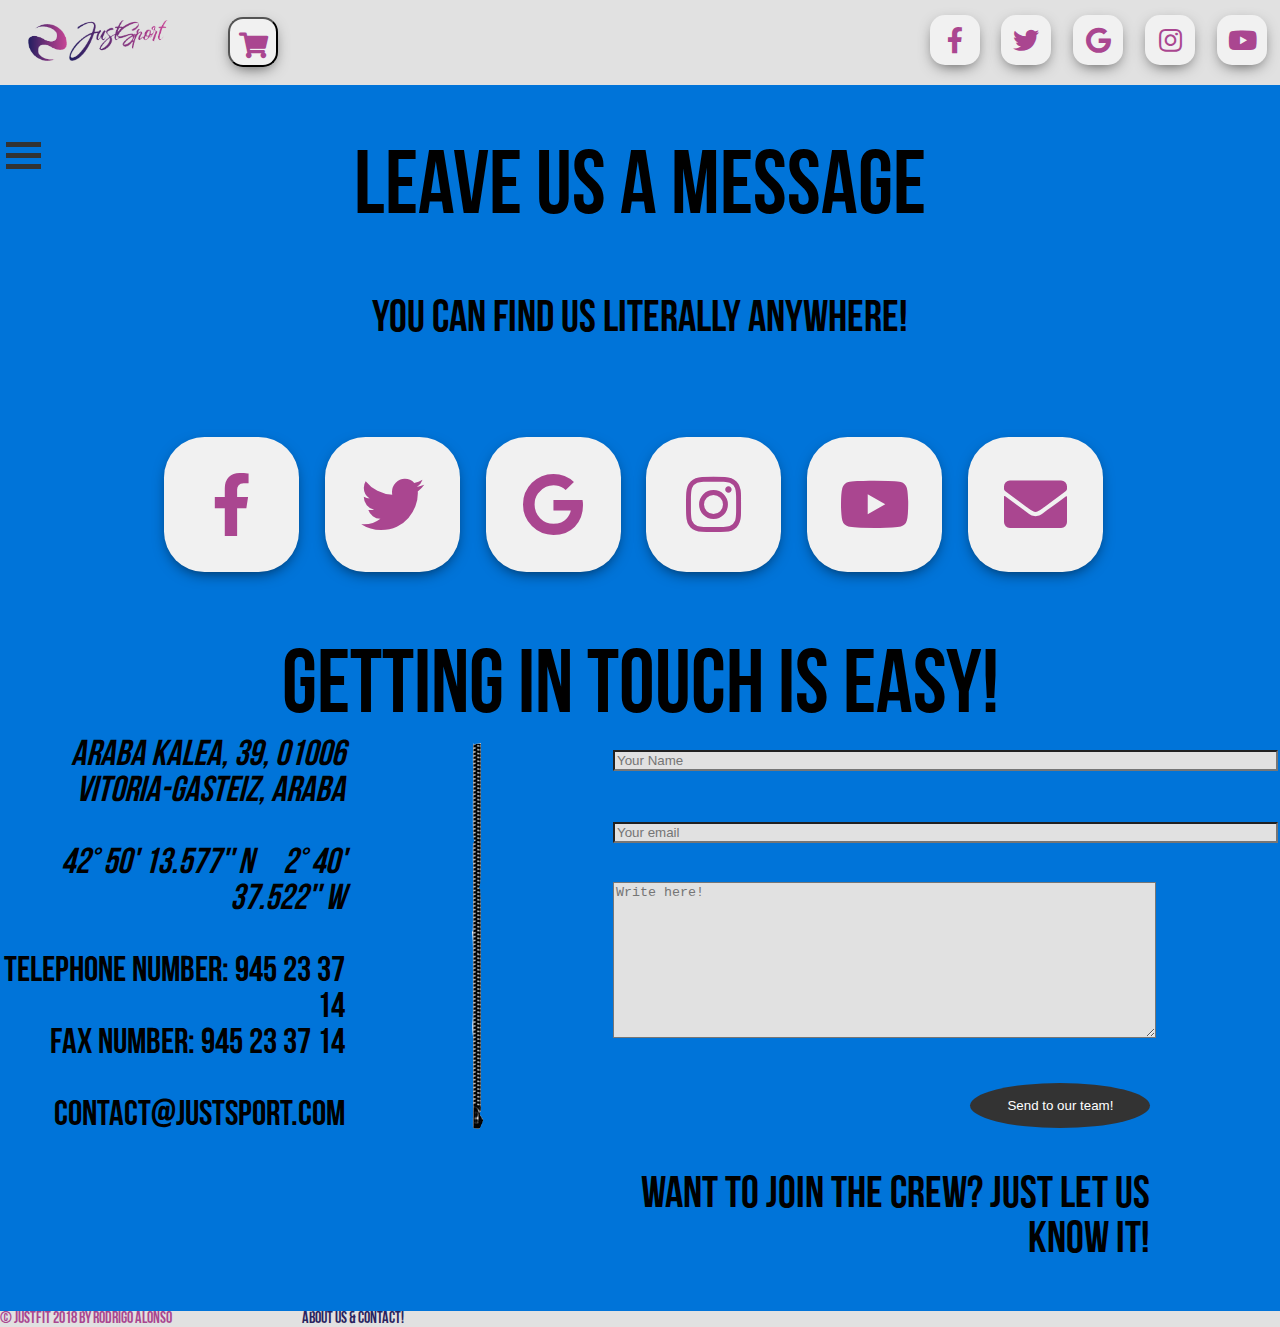
<file: html/contact.html>
<!DOCTYPE html>
<html lang="en">

	<head>
		<title>Shop</title>
		<meta charset="UTF-8">
		<link rel="stylesheet" type="text/css" href="../styles/contact.css">
		<link rel="stylesheet" type="text/css" href="../styles/common.css">
		<link rel="stylesheet" type="text/css" href="https://use.fontawesome.com/releases/v5.4.2/css/all.css">
		<link rel="icon" type="img/png" href="../images/logoimg.png">
		<!-- text and images movement -->
		<script type="text/javascript" src="../js/jquery-1.7.2.min.js"></script>
		  <script type="text/javascript" src="../js/simpleCart.js"></script>
			<!-- Shopping cart github-url: -->
			<script type="text/javascript">
					var shippingInfo = '';
					var description = '';
					function captureAddress()
					{
							$('body').append('<div style="position:absolute;top:0;left:0;width:100%;height:100%;background: rgb(0, 0, 0);background: rgba(0, 0, 0, 0.6);filter:progid:DXImageTransform.Microsoft.gradient(startColorstr=#99000000, endColorstr=#99000000);-ms-filter: \"progid:DXImageTransform.Microsoft.gradient(startColorstr=#99000000, endColorstr=#99000000)\";"><div style="border:solid thick #000000;width:350px;min-height:450px;margin:80px 450px;background:#FFFFFF;" id="formBox">&nbsp;</div></div>');
							$('#formBox').html($('#form'));
					}
					simpleCart({
							checkout: {
									type: "SendForm" ,
									url: "https://sandbox.payfast.co.za/eng/process" , //Change this to https://www.payfast.co.za/eng/process when you finished testing

									// HTTP method for form, "POST"
									method: "POST" ,

									// URL to redirect browser to after successful checkout
									success: "http://127.0.0.1:61742/html/womentshirts.html#" ,

									// URL to redirect browser to after checkout was cancelled by buyer
									cancel: "http://127.0.0.1:61742/html/womentshirts.html#" ,

									extra_data: {
											merchant_id: "10000100", // Change this to your merchant ID, you can find this in the Settings section of your PayFast account
											merchant_key: "46f0cd694581a", // Change this to your merchant Key, you can find this in the Settings section of your PayFast account
											notify_url: "http://127.0.0.1:61742/html/womentshirts.html#", // If you have a page to handle the ITN, else remove this line
											item_name: "Purchase from my store", // Change this to describe a generic sale
											m_payment_id: "123456789" // This could be used to identify the order within the ITN callback
									}
							},
							// Custom function to handle shipping costs
							shippingCustom: function(){

									 if( simpleCart.quantity() > 20 ){
												return 0;
									 } else {
												return 10.00;
									 }
							},
							//shippingFlatRate: 10,    //a basic flat rate shipping
							//shippingQuantityRate: 3, //rate based on the total quantity of the cart (i.e. shipping quantity rate of $3 = $21 for 7 items)
							//shippingTotalRate: 0.1,  //a percentage of the total cost of the cart
							beforeCheckout: function( data ){
									//get shipping details
									 $('.info').each(function(e){
											var entry = $(this).val();
											if(entry.length > 0)
											{
													shippingInfo += entry + ',';
											}
									}) ;

									//get item details
									$('.itemRow').each(function(e){
											description += $(this).text() + ', ';
									});

									data.cancel_url = data.cancel_return;
									data.return_url = data.return;
									data.item_description = 'Items: ' + description + '<br />Shipping: ' + shippingInfo;
									data.amount = simpleCart.grandTotal();
							}
					});

					simpleCart.currency({
							code: "EUR" ,
							symbol: "E" ,
							name: "South African Rand"
					});





			</script>

	</head>

	<body id="top">
		<!--Navigation bar with logo and media buttons-->
		<nav class="logomedia">
			<div >
				<ul>
					<li>
						<table>
							<tr>
								<!-- logo -->
								<td class="logo" style="display:inline">
									<div class="outside">
										<img src="../images/logoimg.png" alt="logoimg" style="width:20%" >
										<img src="../images/logoname.png" alt="logotext" style="width:50%">
									</div>
									<div class="inside">
										<img src="../images/slogan.png" alt="slogan" style="width:50%" id="slogan">
									</div>
								</td>
								<!-- Shopping cart button -->
								<td>
									<button id="cart" class="btn" onclick="appearcart()">
										<i class="fas fa-shopping-cart"></i>
									</button>
								</td>
								<!-- Media buttons -->
								<td class="media">
									<a class="btn" href="https://www.facebook.com/" target="_blank">
										<i class="fab fa-facebook-f"></i>
									</a>
									<a class="btn" href="https://twitter.com/" target="_blank">
										<i class="fab fa-twitter"></i>
									</a>
									<a class="btn" href="https://plus.google.com/" target="_blank">
										<i class="fab fa-google"></i>
									</a>
									<a class="btn" href="https://www.instagram.com/" target="_blank">
										<i class="fab fa-instagram"></i>
									</a>
									<a class="btn" href="https://www.youtube.com/" target="_blank">
										<i class="fab fa-youtube"></i>
									</a>
								</td>
						</table>
					</li>
				</ul>
			</div>
		</nav>
		<!-- Navigation bar between html -->
		<nav id="navpages" class="navpages" >
			<button id="but" class="but" onclick="myFunctionMenu(this)">
				<span id="bar1" class="bar1"></span>
				<span id="bar2" class="bar2"></span>
				<span id="bar3" class="bar3"></span>
			</button>
			<ul id="myMenu" class="menu">
					<li> <a href="../index.html">Index</a> </li>
					<li>
						<a href="men.html">Men</a>
						<ul class="submenuproducts" style="left:29%;">
							<li> <a href="mentshirts.html">Men T-shirts</a> </li>
							<li> <a href="mentrousers.html" >Men trousers</a> </li>
						</ul>
					 </li>
					<li>
						<a href="women.html">Women</a>
						<ul class="submenuproducts" style="left:46%;">
							<li> <a href="womentshirts.html">Women T-shirts</a> </li>
							<li> <a href="womentrousers.html" >Women trousers</a> </li>
						</ul>
					</li>
					<li> <a href="javascript:void(0);" style="color:skyblue">Contact!</a> </li>
			</ul>
		</nav>
		<!-- Shopping cart, appears when pressing Shopping cart button -->
		<div id="idsubmenucart"  class="submenucart" >
		<table >
				<tr >
						<td class="shoppingcart-container" ><div style="width:120%;border: solid;border-radius:5%;" class="simpleCart_items"></div></td>
				</tr>
				<tr>
						<td >
								<div style="width:120%;border: solid;border-radius:5%;" id="cartTotal"><strong>Total: </strong><span class="simpleCart_total"></span></div>
						</td>
				</tr>
				<tr>
						<td>
							<noscript><a href="no_javascript.html" class="simpleCart_empty">Empty Cart</a>;</noscript>
							<script>document.write('<a href="#" class="simpleCart_empty">Empty Cart</a>');</script>
						</td>
						<td>
							<noscript><a href="no_javascript.html" class="simpleCart_checkout">Checkout</a>;</noscript>
							<script>document.write('<a href="#" class="simpleCart_checkout">Checkout</a>');</script>
						</td>
				</tr>
		</table>
		</div>

		<!-- Script for navigation bar between html and shopping cart -->
		<script>
			<!--Script for navigation bar -->
			function myFunction(x) {
				x.classList.toggle("change");
			}

			function wait(){
				document.getElementById("navpages").style.background = "none";
				document.getElementById("myMenu").style.display = "none";
			}

			function barblack(){
				document.getElementById("bar1").style.background= "#333";
				document.getElementById("bar2").style.background= "#333";
				document.getElementById("bar3").style.background= "#333";
			}

			function barwhite(){
				document.getElementById("bar1").style.background= "white";
				document.getElementById("bar2").style.background= "white";
				document.getElementById("bar3").style.background= "white";
			}
			function myFunctionMenu(x){
				if (document.getElementById("myMenu").style.display == "inline"){
					document.getElementById("navpages").style.animation = "animationnavout 1s ease";
					document.getElementById("navpages").className = "navpagesclick";
					document.getElementById("but").style.animation = "none";
					setTimeout(wait,800);
					barblack();
					myFunction(x);
				}
				else {
					document.getElementById("myMenu").style.display = "inline";
					document.getElementById("navpages").className = "navpagesclick";
					document.getElementById("navpages").style.animation = "animationnavin 1s ease";
					document.getElementById("navpages").style.background = "linear-gradient(to right, #2a2460 0%, #aa4690 100%)";
					document.getElementById("but").style.animation = "none";
					myFunction(x)
					barwhite();
				}
			}
			<!-- Script for cart -->
			document.getElementById("idsubmenucart").style.display = "none";
			function appearcart(){
				if(document.getElementById("idsubmenucart").style.display == "none"){
					document.getElementById("idsubmenucart").style.display = "block";
				}
				else{
					document.getElementById("idsubmenucart").style.display = "none";
				}
			}

		</script>

		<!--Section of the document -->


		<section >
			<div style="text-align:center">
				<h1> Leave us a <b>message</b></h1>
				<p> You can find us literally anywhere! </p>
			</div>

		</section>
		<!-- Big media buttons -->
		<section>
			<div class="media" style="width: 93%;text-align:center;padding:3%">
					<a class="btn" href="https://www.facebook.com/" target="_blank" style="width: 15vh;height: 15vh">
						<i class="fab fa-facebook-f" style="line-height: 15vh;font-size:7vh"></i>
					</a>
					<a class="btn" href="https://twitter.com/" target="_blank" style="width: 15vh;height: 15vh">
						<i class="fab fa-twitter" style="line-height: 15vh;font-size:7vh"></i>
					</a>
					<a class="btn" href="https://plus.google.com/" target="_blank" style="width: 15vh;height: 15vh">
						<i class="fab fa-google" style="line-height: 15vh;font-size:7vh"></i>
					</a>
					<a class="btn" href="https://www.instagram.com/" target="_blank" style="width: 15vh;height: 15vh">
						<i class="fab fa-instagram" style="line-height: 15vh;font-size:7vh"></i>
					</a>
					<a class="btn" href="https://www.youtube.com/" target="_blank" style="width: 15vh;height: 15vh">
						<i class="fab fa-youtube" style="line-height: 15vh;font-size:7vh"></i>
					</a>
					<a class="btn" href="https://www.google.com/gmail/" target="_blank" style="width: 15vh;height: 15vh">
						<i class="fas fa-envelope" style="line-height: 15vh;font-size:7vh"></i>
					</a>
		</div>
		</section>
		<section>
			<table> <!-- table with two col two rows -->
				<caption style="text-align:center;font-size:5vh;padding-top:2vh;font-size:10vh;"	>
					Getting in touch is easy!
				</caption>
				<tr>
					<!-- Adress, telephone,email-->
					<td style="width:55%;text-align:right;vertical-align:top">
						<address>
							Araba Kalea, 39, 01006 Vitoria-Gasteiz, Araba<br>
							<br>
							42° 50' 13.577'' N &nbsp; &nbsp; 2° 40' 37.522'' W<br>
							</address>
							<br>
							telephone number: 945 23 37 14<br>
							fax number: 945 23 37 14<br>
							<br>
							contact@justsport.com<br>
					</td>
					<!-- zip img -->
					<td style="vertical-align:top">
						<img src="../images/zip.png" alt="zipimg">
					</td>
					<!-- Contact form-->
					<td style="width:45%;padding-right:10%;text-align:right;">
						<form>
							<input type="text" placeholder="Your Name" size="80" required>
							<br><br>
							<input type="email" placeholder="Your email" size="80" required>
							<br><br>
							<textarea placeholder="Write here!" cols="80" rows="10" required></textarea>
							<br><br>
							<input id="submit" type="submit" value="Send to our team!">
						</form>
						<p> Want to join the Crew? Just let us know it!</p>
					</td>
				</tr>
			</table>
		</section>

		<!--Foot of the document-->
		<footer>
			&#169; JustFit 2018   By Rodrigo Alonso <a href="#top" > About us & Contact!</a>
		</footer>
	</body>
</html>
</file>
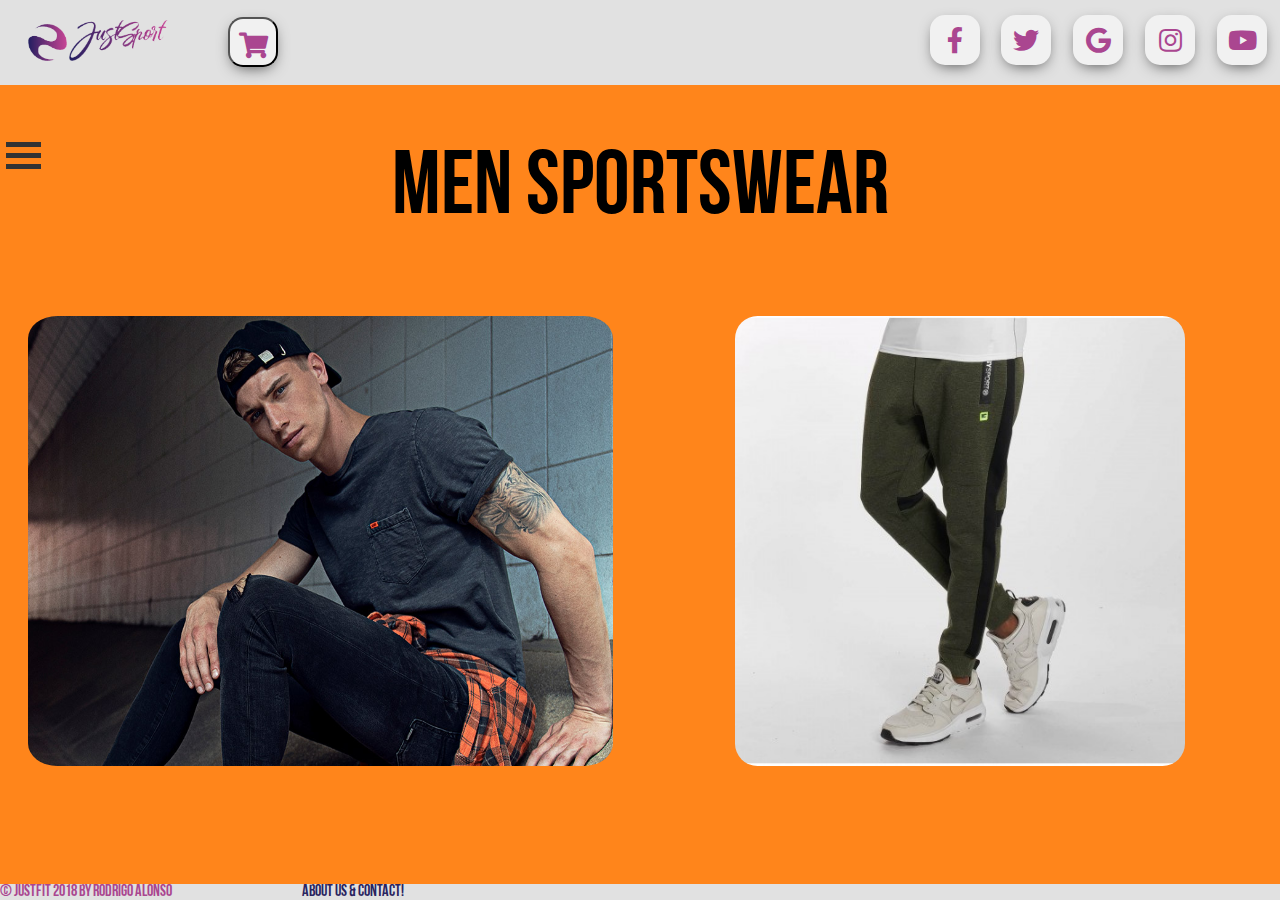
<file: html/men.html>
<!DOCTYPE html>
<html lang="en">

	<head>
		<title>JustSport</title>
		<meta charset="UTF-8">
		<link rel="stylesheet" type="text/css" href="../styles/women.css">
		<link rel="stylesheet" type="text/css" href="../styles/common.css">
		<link rel="stylesheet" type="text/css" href="https://use.fontawesome.com/releases/v5.4.2/css/all.css">
		<link rel="icon" type="img/png" href="../images/logoimg.png">
		<!-- text and images movement -->
		<script type="text/javascript" src="../js/jquery-1.7.2.min.js"></script>
		<!-- Shopping cart github-url: -->
		  <script type="text/javascript" src="../js/simpleCart.js"></script>
			<script type="text/javascript">
					var shippingInfo = '';
					var description = '';
					function captureAddress()
					{
							$('body').append('<div style="position:absolute;top:0;left:0;width:100%;height:100%;background: rgb(0, 0, 0);background: rgba(0, 0, 0, 0.6);filter:progid:DXImageTransform.Microsoft.gradient(startColorstr=#99000000, endColorstr=#99000000);-ms-filter: \"progid:DXImageTransform.Microsoft.gradient(startColorstr=#99000000, endColorstr=#99000000)\";"><div style="border:solid thick #000000;width:350px;min-height:450px;margin:80px 450px;background:#FFFFFF;" id="formBox">&nbsp;</div></div>');
							$('#formBox').html($('#form'));
					}
					simpleCart({
							checkout: {
									type: "SendForm" ,
									url: "https://sandbox.payfast.co.za/eng/process" , //Change this to https://www.payfast.co.za/eng/process when you finished testing

									// HTTP method for form, "POST"
									method: "POST" ,

									// URL to redirect browser to after successful checkout
									success: "http://127.0.0.1:61742/html/womentshirts.html#" ,

									// URL to redirect browser to after checkout was cancelled by buyer
									cancel: "http://127.0.0.1:61742/html/womentshirts.html#" ,

									extra_data: {
											merchant_id: "10000100", // Change this to your merchant ID, you can find this in the Settings section of your PayFast account
											merchant_key: "46f0cd694581a", // Change this to your merchant Key, you can find this in the Settings section of your PayFast account
											notify_url: "http://127.0.0.1:61742/html/womentshirts.html#", // If you have a page to handle the ITN, else remove this line
											item_name: "Purchase from my store", // Change this to describe a generic sale
											m_payment_id: "123456789" // This could be used to identify the order within the ITN callback
									}
							},
							// Custom function to handle shipping costs
							shippingCustom: function(){

									 if( simpleCart.quantity() > 20 ){
												return 0;
									 } else {
												return 10.00;
									 }
							},
							//shippingFlatRate: 10,    //a basic flat rate shipping
							//shippingQuantityRate: 3, //rate based on the total quantity of the cart (i.e. shipping quantity rate of $3 = $21 for 7 items)
							//shippingTotalRate: 0.1,  //a percentage of the total cost of the cart
							beforeCheckout: function( data ){
									//get shipping details
									 $('.info').each(function(e){
											var entry = $(this).val();
											if(entry.length > 0)
											{
													shippingInfo += entry + ',';
											}
									}) ;

									//get item details
									$('.itemRow').each(function(e){
											description += $(this).text() + ', ';
									});

									data.cancel_url = data.cancel_return;
									data.return_url = data.return;
									data.item_description = 'Items: ' + description + '<br />Shipping: ' + shippingInfo;
									data.amount = simpleCart.grandTotal();
							}
					});

					simpleCart.currency({
							code: "EUR" ,
							symbol: "E" ,
							name: "South African Rand"
					});





			</script>

	</head>

	<body style="background:#FF851B">

		<!--Navigation bar with logo and media buttons-->
		<nav class="logomedia">
			<div >
				<ul>
					<li>
						<table>
							<tr>
								<!-- logo -->
								<td class="logo" style="display:inline">
									<div class="outside">
										<img src="../images/logoimg.png" alt="logoimg" style="width:20%" >
										<img src="../images/logoname.png" alt="logotext" style="width:50%">
									</div>
									<div class="inside">
										<img src="../images/slogan.png" alt="slogan" style="width:50%" id="slogan">
									</div>
								</td>
								<!-- Shopping cart button -->
								<td>
									<button id="cart" class="btn" onclick="appearcart()">
										<i class="fas fa-shopping-cart"></i>
									</button>
								</td>
								<!-- Media buttons -->
								<td class="media">
									<a class="btn" href="https://www.facebook.com/" target="_blank">
										<i class="fab fa-facebook-f"></i>
									</a>
									<a class="btn" href="https://twitter.com/" target="_blank">
										<i class="fab fa-twitter"></i>
									</a>
									<a class="btn" href="https://plus.google.com/" target="_blank">
										<i class="fab fa-google"></i>
									</a>
									<a class="btn" href="https://www.instagram.com/" target="_blank">
										<i class="fab fa-instagram"></i>
									</a>
									<a class="btn" href="https://www.youtube.com/" target="_blank">
										<i class="fab fa-youtube"></i>
									</a>
								</td>
						</table>
					</li>
				</ul>
			</div>
		</nav>
		<!-- Navigation bar between html -->
		<nav id="navpages" class="navpages" >

							<button id="but" class="but" onclick="myFunctionMenu(this)">
								<span id="bar1" class="bar1"></span>
								<span id="bar2" class="bar2"></span>
								<span id="bar3" class="bar3"></span>
							</button>

				<ul id="myMenu" class="menu">
					<li> <a href="../index.html">Index</a> </li>
					<li>

							<a href="javascript:void(0);" style="color:skyblue">Men</a>
							<ul class="submenuproducts" style="left:29%;">
								<li> <a href="mentshirts.html">Men T-shirts</a> </li>
								<li> <a href="mentrousers.html" >Men trousers</a> </li>
							</ul>

					</li>
					<li>
						<a href="women.html">Women</a>
						<ul class="submenuproducts" style="left:46%;">
							<li> <a href="womentshirts.html">Women T-shirts</a> </li>
							<li> <a href="womentrousers.html" >Women trousers</a> </li>
						</ul>
					</li>
					<li> <a href="contact.html">Contact!</a> </li>
				</ul>
		</nav>
			<!-- Shopping cart, appears when pressing Shopping cart button -->
		<div id="idsubmenucart"  class="submenucart" >
			<table >
				<tr >
						<td class="shoppingcart-container" ><div style="width:120%;border: solid;border-radius:5%;" class="simpleCart_items"></div></td>
				</tr>
				<tr>
						<td >
								<div style="width:120%;border: solid;border-radius:5%;" id="cartTotal"><strong>Total: </strong><span class="simpleCart_total"></span></div>
						</td>
				</tr>
				<tr>
						<td>
							<noscript><a href="no_javascript.html" class="simpleCart_empty">Empty Cart</a>;</noscript>
							<script>document.write('<a href="#" class="simpleCart_empty">Empty Cart</a>');</script>
						</td>
						<td>
							<noscript><a href="no_javascript.html" class="simpleCart_checkout">Checkout</a>;</noscript>
							<script>document.write('<a href="#" class="simpleCart_checkout">Checkout</a>');</script>
						</td>
				</tr>
			</table>
		</div>

		<!-- Script for navigation bar between html and shopping cart -->
		<script>
		<!--Script for navigation bar -->
			function myFunction(x) {
				x.classList.toggle("change");
			}

			function wait(){
				document.getElementById("navpages").style.background = "none";
				document.getElementById("myMenu").style.display = "none";
			}

			function barblack(){
				document.getElementById("bar1").style.background= "#333";
				document.getElementById("bar2").style.background= "#333";
				document.getElementById("bar3").style.background= "#333";
			}

			function barwhite(){
				document.getElementById("bar1").style.background= "white";
				document.getElementById("bar2").style.background= "white";
				document.getElementById("bar3").style.background= "white";
			}
			function myFunctionMenu(x){
				if (document.getElementById("myMenu").style.display == "inline"){
					document.getElementById("navpages").style.animation = "animationnavout 1s ease";
					document.getElementById("navpages").className = "navpagesclick";
					document.getElementById("but").style.animation = "none";
					setTimeout(wait,800);
					barblack();
					myFunction(x);
				}
				else {
					document.getElementById("myMenu").style.display = "inline";
					document.getElementById("navpages").className = "navpagesclick";
					document.getElementById("navpages").style.animation = "animationnavin 1s ease";
					document.getElementById("navpages").style.background = "linear-gradient(to right, #2a2460 0%, #aa4690 100%)";
					document.getElementById("but").style.animation = "none";
					myFunction(x)
					barwhite();
				}
			}
			<!-- Script for cart -->
			document.getElementById("idsubmenucart").style.display = "none";
			function appearcart(){
				if(document.getElementById("idsubmenucart").style.display == "none"){
					document.getElementById("idsubmenucart").style.display = "block";
				}
				else{
					document.getElementById("idsubmenucart").style.display = "none";
				}
			}

		</script>

		<!--Section of the document -->

		<section>
			<div style="text-align:center">
				<h1> Men sportswear</h1>
			</div>

		</section>
		<section>
			<!-- table 2 cols 1 row with products-->
			<table>
				<tr>
					<td id="tshirt">
						<a href="mentshirts.html" >
							<img src="../images/mentshirt.jpg" alt="mentshirt" style=";height:50vh;width:65vh;">
							<p class="imgtxt" style="position:absolute;top:60%;left:22%;overflow:hidden;">T-shirts</p>
						</a>
					</td>
					<td id="trousers">
						<a href="mentrousers.html" >
							<img src="../images/mentrousers.jpg" alt="menttrousers" style="height:50vh;width:50vh">
							<p class="imgtxt" style="position:absolute;top:60%;left:72%;overflow:hidden">Trousers</p>
						</a>
					</td>
				</tr>
				<br>

			</table>
		</section>

		<!--Foot of the document-->
		<footer>
			&#169; JustFit 2018   By Rodrigo Alonso <a href="contact.html" target="_blank"> About us & Contact!</a>
		</footer>
	</body>
</html>
</file>
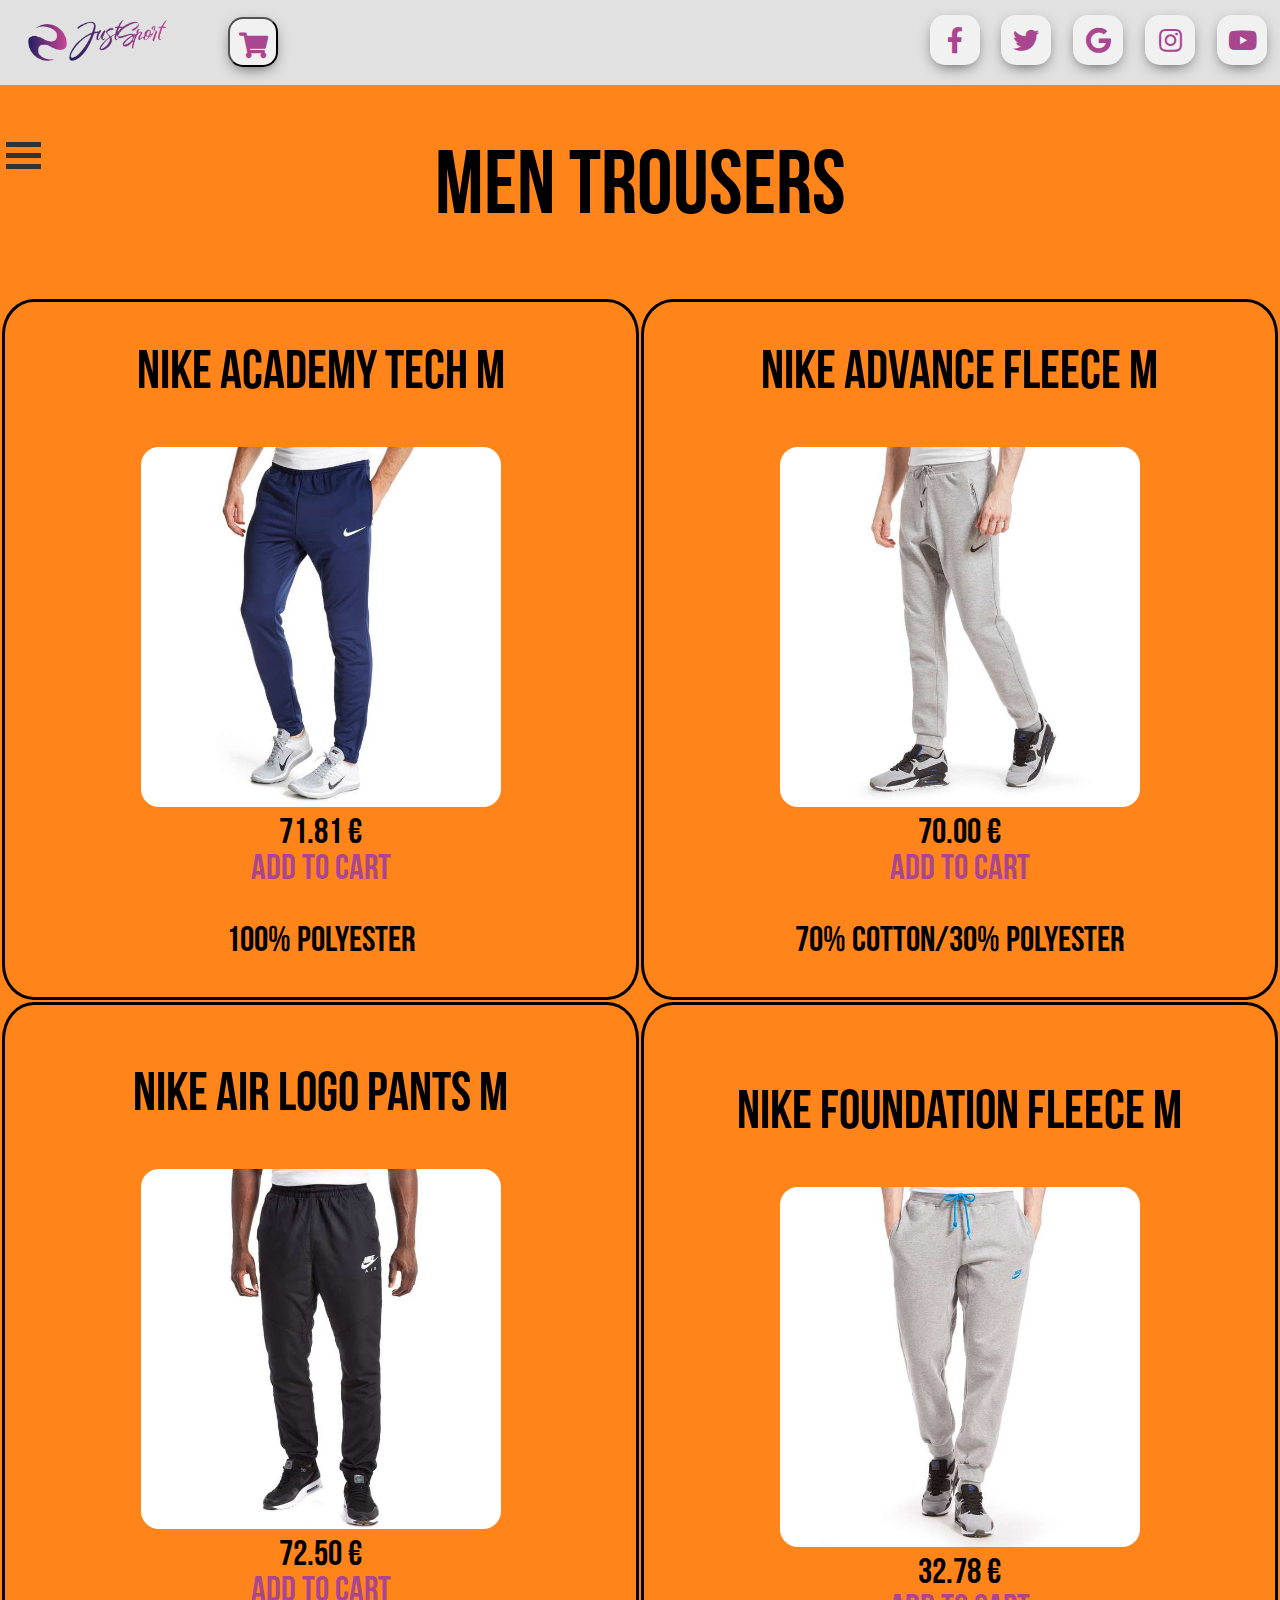
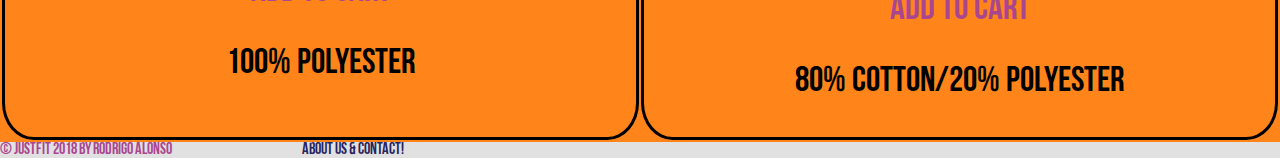
<file: html/mentrousers.html>
<!DOCTYPE html>
<html lang="en">

	<head>
		<title>JustSport</title>
		<meta charset="UTF-8">
		<link rel="stylesheet" type="text/css" href="../styles/women.css">
		<link rel="stylesheet" type="text/css" href="../styles/common.css">
		<link rel="stylesheet" type="text/css" href="https://use.fontawesome.com/releases/v5.4.2/css/all.css">
		<link rel="icon" type="img/png" href="../images/logoimg.png">
		<!-- text and images movement -->
		<script type="text/javascript" src="../js/jquery-1.7.2.min.js"></script>
		<!-- Shopping cart github-url: -->
		  <script type="text/javascript" src="../js/simpleCart.js"></script>
			<script type="text/javascript">
					var shippingInfo = '';
					var description = '';
					function captureAddress()
					{
							$('body').append('<div style="position:absolute;top:0;left:0;width:100%;height:100%;background: rgb(0, 0, 0);background: rgba(0, 0, 0, 0.6);filter:progid:DXImageTransform.Microsoft.gradient(startColorstr=#99000000, endColorstr=#99000000);-ms-filter: \"progid:DXImageTransform.Microsoft.gradient(startColorstr=#99000000, endColorstr=#99000000)\";"><div style="border:solid thick #000000;width:350px;min-height:450px;margin:80px 450px;background:#FFFFFF;" id="formBox">&nbsp;</div></div>');
							$('#formBox').html($('#form'));
					}
					simpleCart({
							checkout: {
									type: "SendForm" ,
									url: "https://sandbox.payfast.co.za/eng/process" , //Change this to https://www.payfast.co.za/eng/process when you finished testing

									// HTTP method for form, "POST"
									method: "POST" ,

									// URL to redirect browser to after successful checkout
									success: "http://127.0.0.1:61742/html/womentshirts.html#" ,

									// URL to redirect browser to after checkout was cancelled by buyer
									cancel: "http://127.0.0.1:61742/html/womentshirts.html#" ,

									extra_data: {
											merchant_id: "10000100", // Change this to your merchant ID, you can find this in the Settings section of your PayFast account
											merchant_key: "46f0cd694581a", // Change this to your merchant Key, you can find this in the Settings section of your PayFast account
											notify_url: "http://127.0.0.1:61742/html/womentshirts.html#", // If you have a page to handle the ITN, else remove this line
											item_name: "Purchase from my store", // Change this to describe a generic sale
											m_payment_id: "123456789" // This could be used to identify the order within the ITN callback
									}
							},
							// Custom function to handle shipping costs
							shippingCustom: function(){

									 if( simpleCart.quantity() > 20 ){
												return 0;
									 } else {
												return 10.00;
									 }
							},
							//shippingFlatRate: 10,    //a basic flat rate shipping
							//shippingQuantityRate: 3, //rate based on the total quantity of the cart (i.e. shipping quantity rate of $3 = $21 for 7 items)
							//shippingTotalRate: 0.1,  //a percentage of the total cost of the cart
							beforeCheckout: function( data ){
									//get shipping details
									 $('.info').each(function(e){
											var entry = $(this).val();
											if(entry.length > 0)
											{
													shippingInfo += entry + ',';
											}
									}) ;

									//get item details
									$('.itemRow').each(function(e){
											description += $(this).text() + ', ';
									});

									data.cancel_url = data.cancel_return;
									data.return_url = data.return;
									data.item_description = 'Items: ' + description + '<br />Shipping: ' + shippingInfo;
									data.amount = simpleCart.grandTotal();
							}
					});

					simpleCart.currency({
							code: "EUR" ,
							symbol: "E" ,
							name: "South African Rand"
					});





			</script>

	</head>

	<body style="background:#FF851B">

		<!--Navigation bar with logo and media buttons-->
		<nav class="logomedia">
			<div >
				<ul>
					<li>
						<table>
							<tr>
								<!-- logo -->
								<td class="logo" style="display:inline">
									<div class="outside">
										<img src="../images/logoimg.png" alt="logoimg" style="width:20%" >
										<img src="../images/logoname.png" alt="logotext" style="width:50%">
									</div>
									<div class="inside">
										<img src="../images/slogan.png" alt="slogan" style="width:50%" id="slogan">
									</div>
								</td>
								<!-- Shopping cart button -->
								<td>
									<button id="cart" class="btn" onclick="appearcart()">
										<i class="fas fa-shopping-cart"></i>
									</button>
								</td>
								<!-- Media buttons -->
								<td class="media">
									<a class="btn" href="https://www.facebook.com/" target="_blank">
										<i class="fab fa-facebook-f"></i>
									</a>
									<a class="btn" href="https://twitter.com/" target="_blank">
										<i class="fab fa-twitter"></i>
									</a>
									<a class="btn" href="https://plus.google.com/" target="_blank">
										<i class="fab fa-google"></i>
									</a>
									<a class="btn" href="https://www.instagram.com/" target="_blank">
										<i class="fab fa-instagram"></i>
									</a>
									<a class="btn" href="https://www.youtube.com/" target="_blank">
										<i class="fab fa-youtube"></i>
									</a>
								</td>
						</table>
					</li>
				</ul>
			</div>
		</nav>
		<!-- Navigation bar between html -->
		<nav id="navpages" class="navpages" >
							<button id="but" class="but" onclick="myFunctionMenu(this)">
								<span id="bar1" class="bar1"></span>
								<span id="bar2" class="bar2"></span>
								<span id="bar3" class="bar3"></span>
							</button>

				<ul id="myMenu" class="menu">
					<li> <a href="../index.html">Index</a> </li>
					<li>
						 <a href="men.html" style="color:skyblue">Men</a>
						 <ul class="submenuproducts" style="left:29%;">
							 <li> <a href="mentshirts.html">Men T-shirts</a> </li>
							 <li> <a href="javascript:void(0);" style="color:skyblue">Men trousers</a> </li>
						 </ul>
					</li>
					<li>
						<a href="women.html">Women</a>
						<ul class="submenuproducts" style="left:46%;">
							<li> <a href="womentshirts.html">Women T-shirts</a> </li>
							<li> <a href="womentrousers.html" >Women trousers</a> </li>
						</ul>
					</li>
					<li> <a href="contact.html">Contact!</a> </li>
			</ul>
		</nav>
		<!-- Shopping cart, appears when pressing Shopping cart button -->
		<div id="idsubmenucart"  class="submenucart" >
		<table >
				<tr >
						<td class="shoppingcart-container" ><div style="width:120%;border: solid;border-radius:5%;" class="simpleCart_items"></div></td>
				</tr>
				<tr>
						<td >
								<div style="width:120%;border: solid;border-radius:5%;" id="cartTotal"><strong>Total: </strong><span class="simpleCart_total"></span></div>
						</td>
				</tr>
				<tr>
						<td>
							<noscript><a href="no_javascript.html" class="simpleCart_empty">Empty Cart</a>;</noscript>
							<script>document.write('<a href="#" class="simpleCart_empty">Empty Cart</a>');</script>
						</td>
						<td>
							<noscript><a href="no_javascript.html" class="simpleCart_checkout">Checkout</a>;</noscript>
							<script>document.write('<a href="#" class="simpleCart_checkout">Checkout</a>');</script>
						</td>
				</tr>
			</table>
		</div>
		<!-- Script for navigation bar between html and shopping cart -->
		<script>
		<!--Script for navigation bar -->
			function myFunction(x) {
				x.classList.toggle("change");
			}

			function wait(){
				document.getElementById("navpages").style.background = "none";
				document.getElementById("myMenu").style.display = "none";
			}

			function barblack(){
				document.getElementById("bar1").style.background= "#333";
				document.getElementById("bar2").style.background= "#333";
				document.getElementById("bar3").style.background= "#333";
			}

			function barwhite(){
				document.getElementById("bar1").style.background= "white";
				document.getElementById("bar2").style.background= "white";
				document.getElementById("bar3").style.background= "white";
			}
			function myFunctionMenu(x){
				if (document.getElementById("myMenu").style.display == "inline"){
					document.getElementById("navpages").style.animation = "animationnavout 1s ease";
					document.getElementById("navpages").className = "navpagesclick";
					document.getElementById("but").style.animation = "none";
					setTimeout(wait,800);
					barblack();
					myFunction(x);
				}
				else {
					document.getElementById("myMenu").style.display = "inline";
					document.getElementById("navpages").className = "navpagesclick";
					document.getElementById("navpages").style.animation = "animationnavin 1s ease";
					document.getElementById("navpages").style.background = "linear-gradient(to right, #2a2460 0%, #aa4690 100%)";
					document.getElementById("but").style.animation = "none";
					myFunction(x);
					barwhite();
				}
			}
			<!-- Script for cart -->
			document.getElementById("idsubmenucart").style.display = "none";
			function appearcart(){
				if(document.getElementById("idsubmenucart").style.display == "none"){
					document.getElementById("idsubmenucart").style.display = "block";
				}
				else{
					document.getElementById("idsubmenucart").style.display = "none";
				}
			}

		</script>

		<!--Section of the document -->

		<section >
			<div style="text-align:center">
				<h1> Men Trousers</h1>
			</div>

		</section>

		<section>
			<!-- table 2 cols 2 rows with products-->
			<table >
				<tr>
					<td style="border: solid;border-radius:5%;">
						<div class="simpleCart_shelfItem">
							<h2 class="item_name">Nike Academy Tech M</h2>
							<img src="../images/nikeacademytechm.jpg" alt="Nike Medalist" title="Nike Medalist" class="item_image" style="z-index:-1;"/>
							<br><span class="item_price"><strong>71.81 €</strong></span><br>
							<noscript><a href="no_javascript.html" class="item_add">Add to Cart</a>;</noscript>
							<script>document.write('<a href="javascript:void(0);" class="item_add">Add to Cart</a>');</script>
							<p class="item_Description">100% Polyester</p>
						</div>
					</td>
					<td style="border: solid;border-radius:5%;">
						<div class="simpleCart_shelfItem">
							<h2 class="item_name">Nike Advance Fleece M</h2>
							<img src="../images/nikeadvancefleece.jpg" alt="Nike Pro Warm W" title="Nike Pro Warm W" class="item_image" style="z-index:-1;"/>
							<br><span class="item_price"><strong>70.00 €</strong></span><br>
							<noscript><a href="no_javascript.html" class="item_add">Add to Cart</a>;</noscript>
							<script>document.write('<a href="javascript:void(0);" class="item_add">Add to Cart</a>');</script>
							<p class="item_Description">70% Cotton/30% Polyester</p>
						</div>
					</td>
				</tr>
            <tr>
                <td style="border: solid;border-radius:5%;">
                    <div class="simpleCart_shelfItem">
                        <h2 class="item_name">Nike Air Logo Pants M</h2>
												 <img src="../images/nikeairlogopm.jpg" alt="Nike Cool Breeze" title="Nike Cool Breeze" class="item_image" style="z-index:-1;"/>
                        <br><span class="item_price"><strong>72.50 €</strong></span><br>
						<noscript><a href="no_javascript.html" class="item_add">Add to Cart</a>;</noscript>
						<script>document.write('<a href="javascript:void(0);" class="item_add">Add to Cart</a>');</script>
						<p class="item_Description">100% Polyester</p>
                    </div>
                </td>
                <td style="border: solid;border-radius:5%;">
									<br>
                    <div class="simpleCart_shelfItem">
                        <h2 class="item_name">Nike Foundation Fleece M</h2>
												 <img src="../images/nikefounfleecem.jpg" alt="Nike City Cool Swoosh" title="Nike City Cool Swoosh" class="item_image" style="z-index:-1;"/>
                        <br><span class="item_price"><strong>32.78 €</strong></span><br>
						<noscript><a href="no_javascript.html" class="item_add">Add to Cart</a>;</noscript>
						<script>document.write('<a  href="javascript:void(0);" class="item_add">Add to Cart</a>');</script>
						<p class="item_Description">80% Cotton/20% Polyester</p>
                    </div>
                </td>
            </tr>

        </table>
		</section>

		<!--Foot of the document-->
		<footer style="position:relative;bottom:0;">
			&#169; JustFit 2018   By Rodrigo Alonso <a href="contact.html" target="_blank"> About us & Contact!</a>
		</footer>
	</body>
</html>
</file>
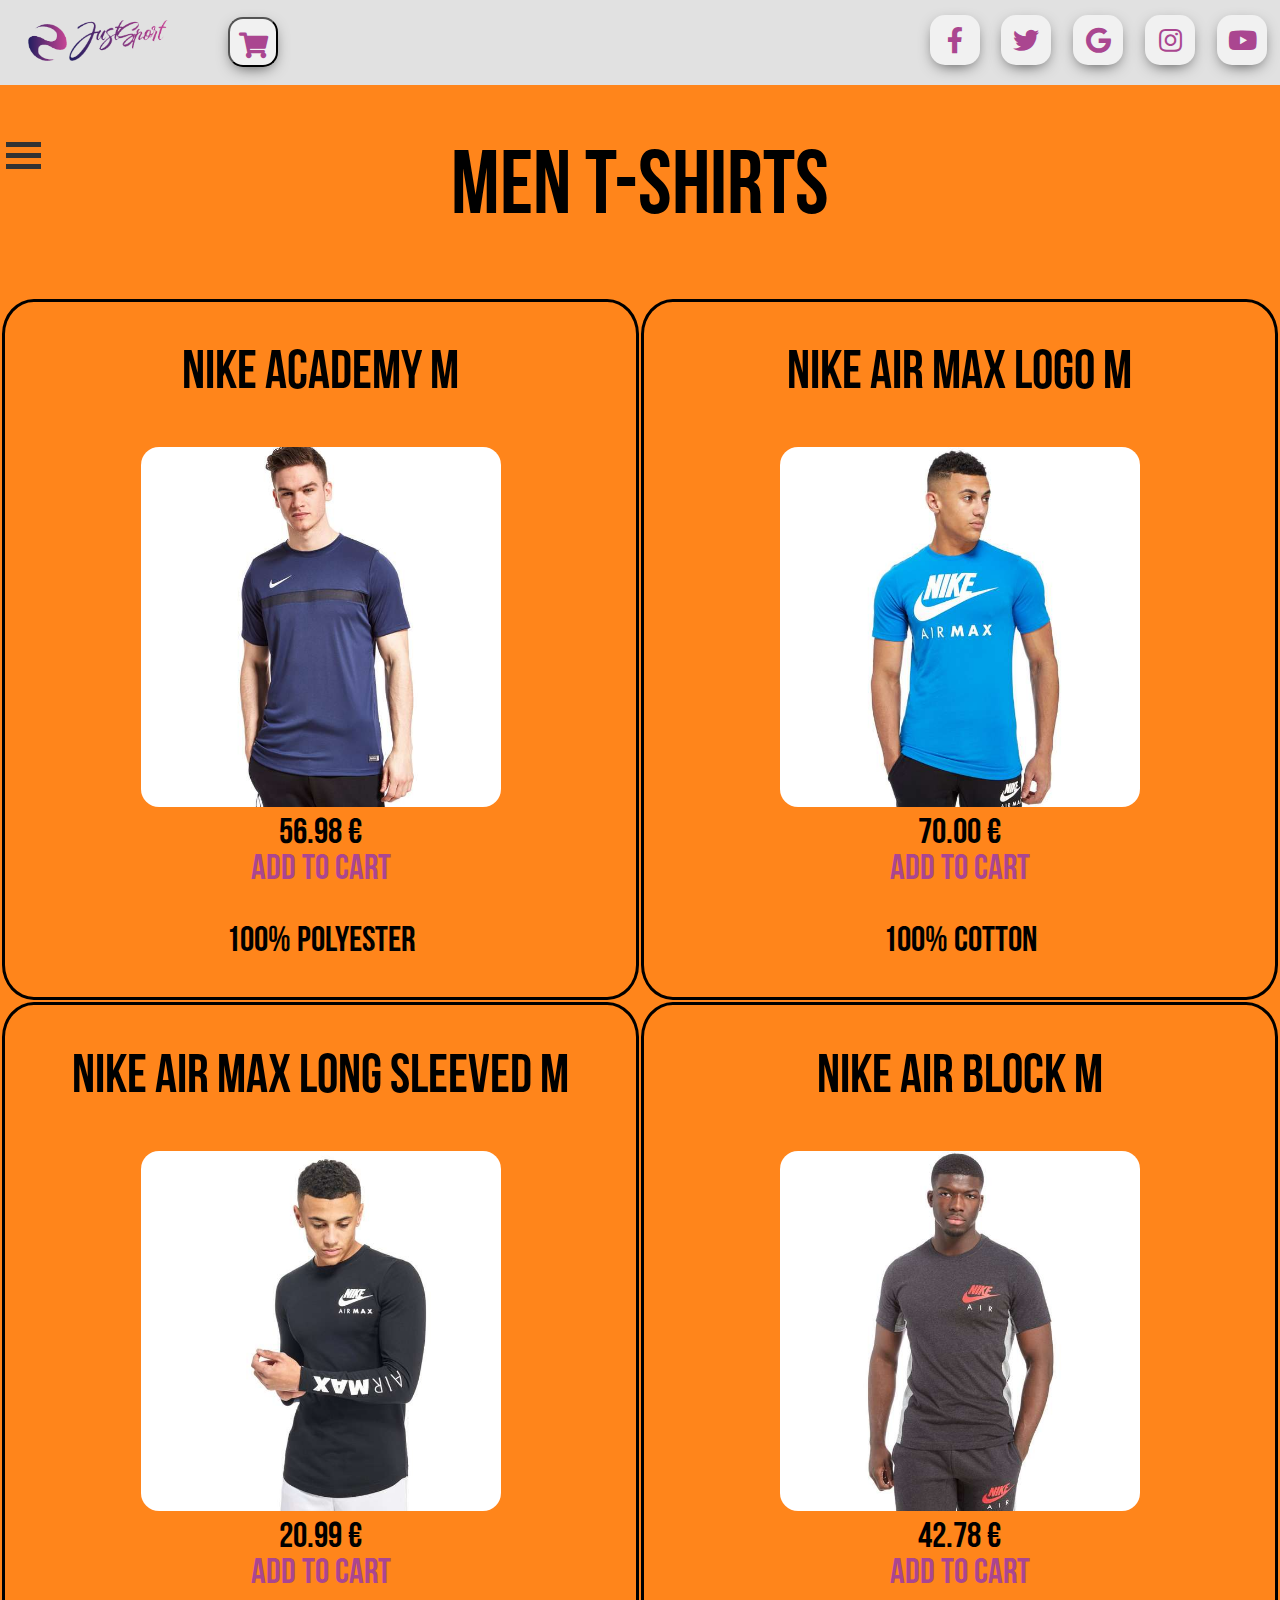
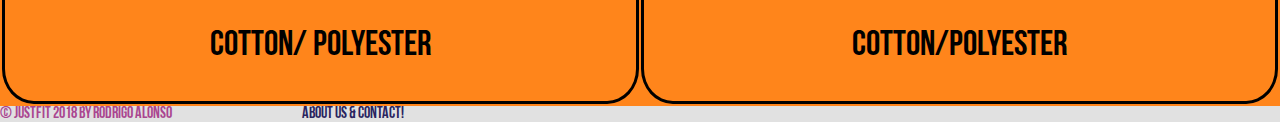
<file: html/mentshirts.html>
<!DOCTYPE html>
<html lang="en">

	<head>
		<title>JustSport</title>
		<meta charset="UTF-8">
		<link rel="stylesheet" type="text/css" href="../styles/women.css">
		<link rel="stylesheet" type="text/css" href="../styles/common.css">
		<link rel="stylesheet" type="text/css" href="https://use.fontawesome.com/releases/v5.4.2/css/all.css">
		<link rel="icon" type="img/png" href="../images/logoimg.png">
		<!-- text and images movement -->
		<script type="text/javascript" src="../js/jquery-1.7.2.min.js"></script>
		<!-- Shopping cart github-url: -->
		  <script type="text/javascript" src="../js/simpleCart.js"></script>
			<script type="text/javascript">
					var shippingInfo = '';
					var description = '';
					function captureAddress()
					{
							$('body').append('<div style="position:absolute;top:0;left:0;width:100%;height:100%;background: rgb(0, 0, 0);background: rgba(0, 0, 0, 0.6);filter:progid:DXImageTransform.Microsoft.gradient(startColorstr=#99000000, endColorstr=#99000000);-ms-filter: \"progid:DXImageTransform.Microsoft.gradient(startColorstr=#99000000, endColorstr=#99000000)\";"><div style="border:solid thick #000000;width:350px;min-height:450px;margin:80px 450px;background:#FFFFFF;" id="formBox">&nbsp;</div></div>');
							$('#formBox').html($('#form'));
					}
					simpleCart({
							checkout: {
									type: "SendForm" ,
									url: "https://sandbox.payfast.co.za/eng/process" , //Change this to https://www.payfast.co.za/eng/process when you finished testing

									// HTTP method for form, "POST"
									method: "POST" ,

									// URL to redirect browser to after successful checkout
									success: "http://127.0.0.1:61742/html/womentshirts.html#" ,

									// URL to redirect browser to after checkout was cancelled by buyer
									cancel: "http://127.0.0.1:61742/html/womentshirts.html#" ,

									extra_data: {
											merchant_id: "10000100", // Change this to your merchant ID, you can find this in the Settings section of your PayFast account
											merchant_key: "46f0cd694581a", // Change this to your merchant Key, you can find this in the Settings section of your PayFast account
											notify_url: "http://127.0.0.1:61742/html/womentshirts.html#", // If you have a page to handle the ITN, else remove this line
											item_name: "Purchase from my store", // Change this to describe a generic sale
											m_payment_id: "123456789" // This could be used to identify the order within the ITN callback
									}
							},
							// Custom function to handle shipping costs
							shippingCustom: function(){

									 if( simpleCart.quantity() > 20 ){
												return 0;
									 } else {
												return 10.00;
									 }
							},
							//shippingFlatRate: 10,    //a basic flat rate shipping
							//shippingQuantityRate: 3, //rate based on the total quantity of the cart (i.e. shipping quantity rate of $3 = $21 for 7 items)
							//shippingTotalRate: 0.1,  //a percentage of the total cost of the cart
							beforeCheckout: function( data ){
									//get shipping details
									 $('.info').each(function(e){
											var entry = $(this).val();
											if(entry.length > 0)
											{
													shippingInfo += entry + ',';
											}
									}) ;

									//get item details
									$('.itemRow').each(function(e){
											description += $(this).text() + ', ';
									});

									data.cancel_url = data.cancel_return;
									data.return_url = data.return;
									data.item_description = 'Items: ' + description + '<br />Shipping: ' + shippingInfo;
									data.amount = simpleCart.grandTotal();
							}
					});

					simpleCart.currency({
							code: "EUR" ,
							symbol: "E" ,
							name: "South African Rand"
					});





			</script>

	</head>

	<body style="background:#FF851B">

		<!--Navigation bar with logo and media buttons-->
		<nav class="logomedia">
			<div >
				<ul>
					<li>
						<table>
							<tr>
								<!-- logo -->
								<td class="logo" style="display:inline">
									<div class="outside">
										<img src="../images/logoimg.png" alt="logoimg" style="width:20%" >
										<img src="../images/logoname.png" alt="logotext" style="width:50%">
									</div>
									<div class="inside">
										<img src="../images/slogan.png" alt="slogan" style="width:50%" id="slogan">
									</div>
								</td>
								<!-- Shopping cart button -->
								<td>
									<button id="cart" class="btn" onclick="appearcart()">
										<i class="fas fa-shopping-cart"></i>
									</button>
								</td>
								<!-- Media buttons -->
								<td class="media">
									<a class="btn" href="https://www.facebook.com/" target="_blank">
										<i class="fab fa-facebook-f"></i>
									</a>
									<a class="btn" href="https://twitter.com/" target="_blank">
										<i class="fab fa-twitter"></i>
									</a>
									<a class="btn" href="https://plus.google.com/" target="_blank">
										<i class="fab fa-google"></i>
									</a>
									<a class="btn" href="https://www.instagram.com/" target="_blank">
										<i class="fab fa-instagram"></i>
									</a>
									<a class="btn" href="https://www.youtube.com/" target="_blank">
										<i class="fab fa-youtube"></i>
									</a>
								</td>
						</table>
					</li>
				</ul>
			</div>
		</nav>
		<!-- Navigation bar between html -->
		<nav id="navpages" class="navpages" >

							<button id="but" class="but" onclick="myFunctionMenu(this)">
								<span id="bar1" class="bar1"></span>
								<span id="bar2" class="bar2"></span>
								<span id="bar3" class="bar3"></span>
							</button>

				<ul id="myMenu" class="menu">
					<li> <a href="../index.html">Index</a> </li>
					<li>
						<a href="men.html" style="color:skyblue">Men</a>
						<ul class="submenuproducts" style="left:29%;">
							<li> <a href="javascript:void(0);" style="color:skyblue" >Men T-shirts</a> </li>
							<li> <a href="mentrousers.html" >Men trousers</a> </li>
						</ul>
					 </li>
					<li>
						<a href="women.html">Women</a>
						<ul class="submenuproducts" style="left:46%;">
							<li> <a href="womentshirts.html">Women T-shirts</a> </li>
							<li> <a href="womentrousers.html" >Women trousers</a> </li>
						</ul>
					</li>
					<li> <a href="contact.html">Contact!</a> </li>
			</ul>
		</nav>
		<!-- Shopping cart, appears when pressing Shopping cart button -->
		<div id="idsubmenucart"  class="submenucart" >
		<table >
				<tr >
						<td class="shoppingcart-container" ><div style="width:120%;border: solid;border-radius:5%;" class="simpleCart_items"></div></td>
				</tr>
				<tr>
						<td >
								<div style="width:120%;border: solid;border-radius:5%;" id="cartTotal"><strong>Total: </strong><span class="simpleCart_total"></span></div>
						</td>
				</tr>
				<tr>
						<td>
							<noscript><a href="no_javascript.html" class="simpleCart_empty">Empty Cart</a>;</noscript>
							<script>document.write('<a href="#" class="simpleCart_empty">Empty Cart</a>');</script>
						</td>
						<td>
							<noscript><a href="no_javascript.html" class="simpleCart_checkout">Checkout</a>;</noscript>
							<script>document.write('<a href="#" class="simpleCart_checkout">Checkout</a>');</script>
						</td>
				</tr>
			</table>
		</div>
		<!-- Script for navigation bar between html and shopping cart -->
		<script>
		<!--Script for navigation bar -->
			function myFunction(x) {
				x.classList.toggle("change");
			}

			function wait(){
				document.getElementById("navpages").style.background = "none";
				document.getElementById("myMenu").style.display = "none";
			}

			function barblack(){
				document.getElementById("bar1").style.background= "#333";
				document.getElementById("bar2").style.background= "#333";
				document.getElementById("bar3").style.background= "#333";
			}

			function barwhite(){
				document.getElementById("bar1").style.background= "white";
				document.getElementById("bar2").style.background= "white";
				document.getElementById("bar3").style.background= "white";
			}
			function myFunctionMenu(x){
				if (document.getElementById("myMenu").style.display == "inline"){
					document.getElementById("navpages").style.animation = "animationnavout 1s ease";
					document.getElementById("navpages").className = "navpagesclick";
					document.getElementById("but").style.animation = "none";
					setTimeout(wait,800);
					barblack();
					myFunction(x);
				}
				else {
					document.getElementById("myMenu").style.display = "inline";
					document.getElementById("navpages").className = "navpagesclick";
					document.getElementById("navpages").style.animation = "animationnavin 1s ease";
					document.getElementById("navpages").style.background = "linear-gradient(to right, #2a2460 0%, #aa4690 100%)";
					document.getElementById("but").style.animation = "none";
					myFunction(x);
					barwhite();
				}
			}
			<!-- Script for cart -->
			document.getElementById("idsubmenucart").style.display = "none";
			function appearcart(){
				if(document.getElementById("idsubmenucart").style.display == "none"){
					document.getElementById("idsubmenucart").style.display = "block";
				}
				else{
					document.getElementById("idsubmenucart").style.display = "none";
				}
			}

		</script>

		<!--Section of the document -->

		<section >
			<div style="text-align:center">
				<h1> Men T-shirts</h1>
			</div>

		</section>

		<section>
			<!-- table 2 cols 2 rows with products-->
			<table >
            <tr>
                <td style="border: solid;border-radius:5%;">
                    <div class="simpleCart_shelfItem">
                        <h2 class="item_name">Nike Academy M</h2>
                        <img src="../images/nikeacademym.jpg" alt="Nike Medalist" title="Nike Medalist" class="item_image" style="z-index:-1;"/>
                        <br><span class="item_price"><strong>56.98 €</strong></span><br>
						<noscript><a href="no_javascript.html" class="item_add">Add to Cart</a>;</noscript>
						<script>document.write('<a href="javascript:void(0);" class="item_add">Add to Cart</a>');</script>
						<p class="item_Description">100% Polyester</p>
                    </div>
                </td>
                <td style="border: solid;border-radius:5%;">
                    <div class="simpleCart_shelfItem">
                        <h2 class="item_name">Nike Air Max Logo M</h2>
                        <img src="../images/nikearimaxm.jpg" alt="Nike Pro Warm W" title="Nike Pro Warm W" class="item_image" style="z-index:-1;"/>
                        <br><span class="item_price"><strong>70.00 €</strong></span><br>
						<noscript><a href="no_javascript.html" class="item_add">Add to Cart</a>;</noscript>
						<script>document.write('<a href="javascript:void(0);" class="item_add">Add to Cart</a>');</script>
						<p class="item_Description">100% Cotton</p>
                    </div>
                </td>
            </tr>
            <tr>
                <td style="border: solid;border-radius:5%;">
                    <div class="simpleCart_shelfItem">
                        <h2 class="item_name">Nike Air Max Long Sleeved M </h2>
												 <img src="../images/nikearimaxmlong.jpg" alt="Nike Cool Breeze" title="Nike Cool Breeze" class="item_image" style="z-index:-1;"/>
                        <br><span class="item_price"><strong>20.99 €</strong></span><br>
						<noscript><a href="no_javascript.html" class="item_add">Add to Cart</a>;</noscript>
						<script>document.write('<a href="javascript:void(0);" class="item_add">Add to Cart</a>');</script>
						<p class="item_Description">Cotton/ Polyester</p>
                    </div>
                </td>
                <td style="border: solid;border-radius:5%;">
                    <div class="simpleCart_shelfItem">
                        <h2 class="item_name">Nike Air Block M</h2>
												 <img src="../images/nikeariblockm.jpg" alt="Nike City Cool Swoosh" title="Nike City Cool Swoosh" class="item_image" style="z-index:-1;"/>
                        <br><span class="item_price"><strong>42.78 €</strong></span><br>
						<noscript><a href="no_javascript.html" class="item_add">Add to Cart</a>;</noscript>
						<script>document.write('<a  href="javascript:void(0);" class="item_add">Add to Cart</a>');</script>
						<p class="item_Description">Cotton/Polyester</p>
                    </div>
                </td>
            </tr>

        </table>
		</section>

		<!--Foot of the document-->
		<footer style="position:relative;bottom:0;">
			&#169; JustFit 2018   By Rodrigo Alonso <a href="contact.html" target="_blank"> About us & Contact!</a>
		</footer>
	</body>
</html>
</file>
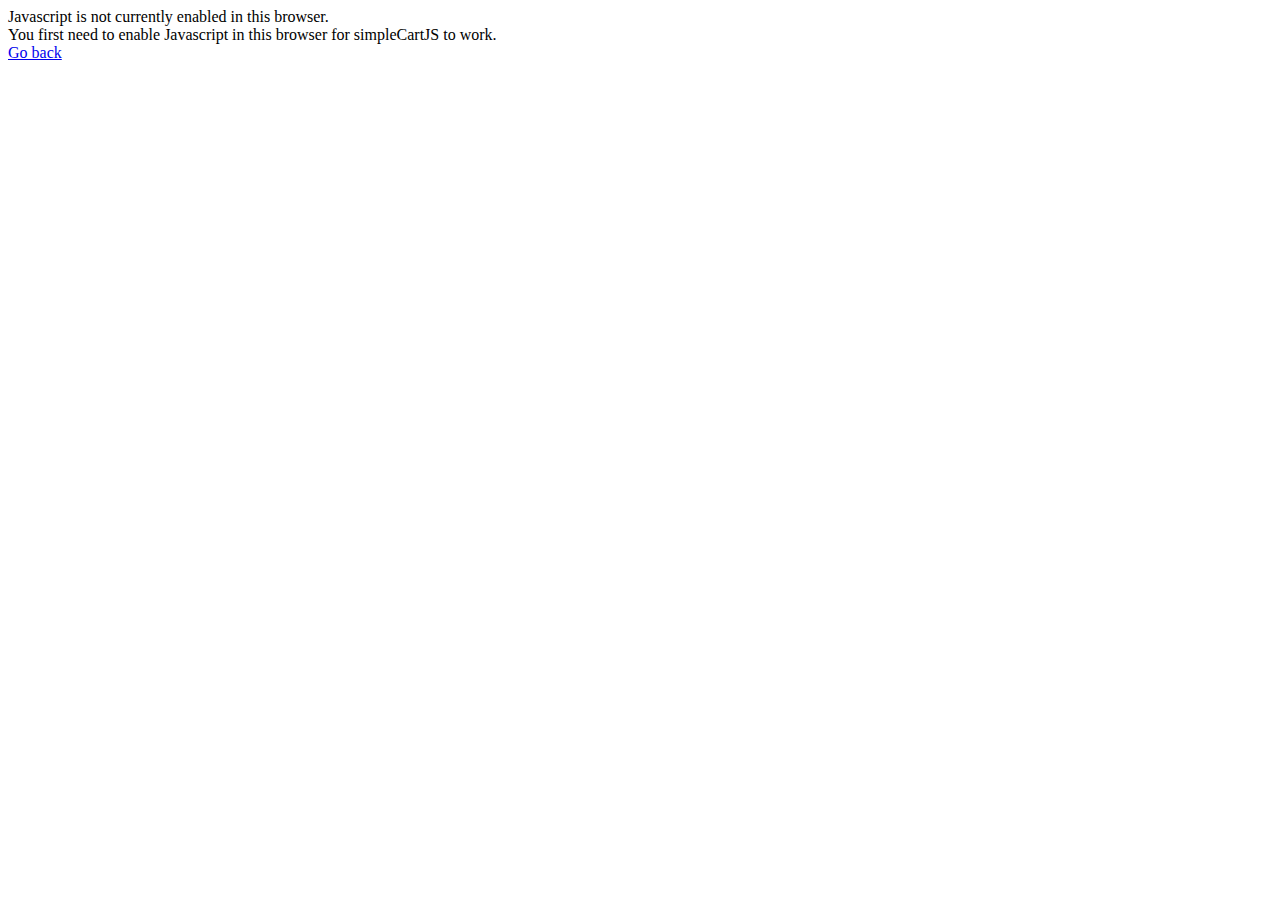
<file: html/no_javascript.html>
<!DOCTYPE html PUBLIC "-//W3C//DTD XHTML 1.0 Transitional//EN" "http://www.w3.org/TR/xhtml1/DTD/xhtml1-transitional.dtd">
<!--Copyright (c) 2008 PayFast (Pty) Ltd
You (being anyone who is not PayFast (Pty) Ltd) may download and use this plugin / code in your own website in conjunction with a registered and active PayFast account. If your PayFast account is terminated for any reason, you may not use this plugin / code or part thereof.
Except as expressly indicated in this licence, you may not use, copy, modify or distribute this plugin / code or part thereof in any way.-->
<html xmlns="http://www.w3.org/1999/xhtml" xml:lang="en" lang="en">
    <head>
        <meta http-equiv="content-type" content="text/html; charset=iso-8859-1" />
        <title>simpleCart(js) Payfast shopping cart example</title>
    </head>
    <body>
		Javascript is not currently enabled in this browser.<br>
		You first need to enable Javascript in this browser for simpleCartJS to work.<br>
		<a href="simplecartjs.html">Go back</a>
    </body>
</html>
</file>
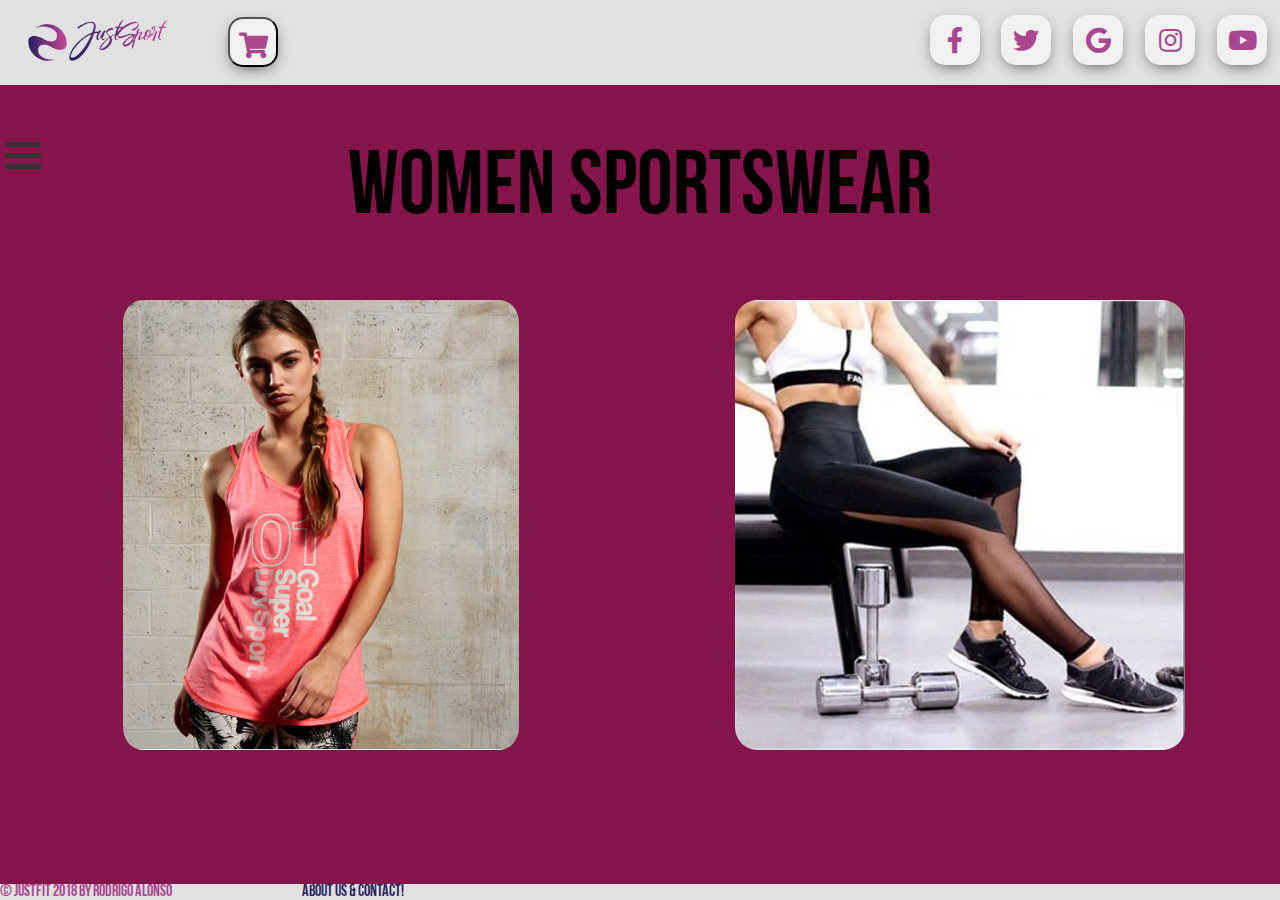
<file: html/women.html>
<!DOCTYPE html>
<html lang="en">

	<head>
		<title>JustSport</title>
		<meta charset="UTF-8">
		<link rel="stylesheet" type="text/css" href="../styles/women.css">
		<link rel="stylesheet" type="text/css" href="../styles/common.css">
		<link rel="stylesheet" type="text/css" href="https://use.fontawesome.com/releases/v5.4.2/css/all.css">
		<link rel="icon" type="img/png" href="../images/logoimg.png">
		<!-- text and images movement -->
		<script type="text/javascript" src="../js/jquery-1.7.2.min.js"></script>
		<!-- Shopping cart github-url: -->
		  <script type="text/javascript" src="../js/simpleCart.js"></script>
			<script type="text/javascript">
					var shippingInfo = '';
					var description = '';
					function captureAddress()
					{
							$('body').append('<div style="position:absolute;top:0;left:0;width:100%;height:100%;background: rgb(0, 0, 0);background: rgba(0, 0, 0, 0.6);filter:progid:DXImageTransform.Microsoft.gradient(startColorstr=#99000000, endColorstr=#99000000);-ms-filter: \"progid:DXImageTransform.Microsoft.gradient(startColorstr=#99000000, endColorstr=#99000000)\";"><div style="border:solid thick #000000;width:350px;min-height:450px;margin:80px 450px;background:#FFFFFF;" id="formBox">&nbsp;</div></div>');
							$('#formBox').html($('#form'));
					}
					simpleCart({
							checkout: {
									type: "SendForm" ,
									url: "https://sandbox.payfast.co.za/eng/process" , //Change this to https://www.payfast.co.za/eng/process when you finished testing

									// HTTP method for form, "POST"
									method: "POST" ,

									// URL to redirect browser to after successful checkout
									success: "http://127.0.0.1:61742/html/womentshirts.html#" ,

									// URL to redirect browser to after checkout was cancelled by buyer
									cancel: "http://127.0.0.1:61742/html/womentshirts.html#" ,

									extra_data: {
											merchant_id: "10000100", // Change this to your merchant ID, you can find this in the Settings section of your PayFast account
											merchant_key: "46f0cd694581a", // Change this to your merchant Key, you can find this in the Settings section of your PayFast account
											notify_url: "http://127.0.0.1:61742/html/womentshirts.html#", // If you have a page to handle the ITN, else remove this line
											item_name: "Purchase from my store", // Change this to describe a generic sale
											m_payment_id: "123456789" // This could be used to identify the order within the ITN callback
									}
							},
							// Custom function to handle shipping costs
							shippingCustom: function(){

									 if( simpleCart.quantity() > 20 ){
												return 0;
									 } else {
												return 10.00;
									 }
							},
							//shippingFlatRate: 10,    //a basic flat rate shipping
							//shippingQuantityRate: 3, //rate based on the total quantity of the cart (i.e. shipping quantity rate of $3 = $21 for 7 items)
							//shippingTotalRate: 0.1,  //a percentage of the total cost of the cart
							beforeCheckout: function( data ){
									//get shipping details
									 $('.info').each(function(e){
											var entry = $(this).val();
											if(entry.length > 0)
											{
													shippingInfo += entry + ',';
											}
									}) ;

									//get item details
									$('.itemRow').each(function(e){
											description += $(this).text() + ', ';
									});

									data.cancel_url = data.cancel_return;
									data.return_url = data.return;
									data.item_description = 'Items: ' + description + '<br />Shipping: ' + shippingInfo;
									data.amount = simpleCart.grandTotal();
							}
					});

					simpleCart.currency({
							code: "EUR" ,
							symbol: "E" ,
							name: "South African Rand"
					});





			</script>

	</head>

	<body>
		<!--Navigation bar with logo and media buttons-->
		<nav class="logomedia">
			<div >
				<ul>
					<li>
						<table>
							<tr>
								<!-- logo -->
								<td class="logo" style="display:inline">
									<div class="outside">
										<img src="../images/logoimg.png" alt="logoimg" style="width:20%" >
										<img src="../images/logoname.png" alt="logotext" style="width:50%">
									</div>
									<div class="inside">
										<img src="../images/slogan.png" alt="slogan" style="width:50%" id="slogan">
									</div>
								</td>
								<!-- Shopping cart button -->
								<td>
									<button id="cart" class="btn" onclick="appearcart()">
										<i class="fas fa-shopping-cart"></i>
									</button>
								</td>
								<!-- Media buttons -->
								<td class="media">
									<a class="btn" href="https://www.facebook.com/" target="_blank">
										<i class="fab fa-facebook-f"></i>
									</a>
									<a class="btn" href="https://twitter.com/" target="_blank">
										<i class="fab fa-twitter"></i>
									</a>
									<a class="btn" href="https://plus.google.com/" target="_blank">
										<i class="fab fa-google"></i>
									</a>
									<a class="btn" href="https://www.instagram.com/" target="_blank">
										<i class="fab fa-instagram"></i>
									</a>
									<a class="btn" href="https://www.youtube.com/" target="_blank">
										<i class="fab fa-youtube"></i>
									</a>
								</td>
						</table>
					</li>
				</ul>
			</div>
		</nav>
		<!-- Navigation bar between html -->
		<nav id="navpages" class="navpages" >


							<button id="but" class="but" onclick="myFunctionMenu(this)">
								<span id="bar1" class="bar1"></span>
								<span id="bar2" class="bar2"></span>
								<span id="bar3" class="bar3"></span>
							</button>

				<ul id="myMenu" class="menu">
					<li> <a href="../index.html">Index</a> </li>
					<li>
						<a href="men.html">Men</a>
						<ul class="submenuproducts" style="left:29%;">
							<li> <a href="mentshirts.html">Men T-shirts</a> </li>
							<li> <a href="mentrousers.html" >Men trousers</a> </li>
						</ul>
					 </li>
					<li>
						<a href="women.html" style="color:skyblue">Women</a>
						<ul class="submenuproducts" style="left:46%;">
							<li> <a href="womentshirts.html">Women T-shirts</a> </li>
							<li> <a href="womentrousers.html" >Women trousers</a> </li>
						</ul>
					</li>
					<li> <a href="contact.html">Contact!</a> </li>
			</ul>
		</nav>
			<!-- Shopping cart, appears when pressing Shopping cart button -->
		<div id="idsubmenucart"  class="submenucart" >
		<table >
				<tr >
						<td class="shoppingcart-container" ><div style="width:120%;border: solid;border-radius:5%;" class="simpleCart_items"></div></td>
				</tr>
				<tr>
						<td >
								<div style="width:120%;border: solid;border-radius:5%;" id="cartTotal"><strong>Total: </strong><span class="simpleCart_total"></span></div>
						</td>
				</tr>
				<tr>
						<td>
							<noscript><a href="no_javascript.html" class="simpleCart_empty">Empty Cart</a>;</noscript>
							<script>document.write('<a href="#" class="simpleCart_empty">Empty Cart</a>');</script>
						</td>
						<td>
							<noscript><a href="no_javascript.html" class="simpleCart_checkout">Checkout</a>;</noscript>
							<script>document.write('<a href="#" class="simpleCart_checkout">Checkout</a>');</script>
						</td>
				</tr>
		</table>
		</div>

		<!-- Script for navigation bar between html and shopping cart -->
		<script>
		<!--Script for navigation bar -->
			function myFunction(x) {
				x.classList.toggle("change");
			}

			function wait(){
				document.getElementById("navpages").style.background = "none";
				document.getElementById("myMenu").style.display = "none";
			}

			function barblack(){
				document.getElementById("bar1").style.background= "#333";
				document.getElementById("bar2").style.background= "#333";
				document.getElementById("bar3").style.background= "#333";
			}

			function barwhite(){
				document.getElementById("bar1").style.background= "white";
				document.getElementById("bar2").style.background= "white";
				document.getElementById("bar3").style.background= "white";
			}
			function myFunctionMenu(x){
				if (document.getElementById("myMenu").style.display == "inline"){
					document.getElementById("navpages").style.animation = "animationnavout 1s ease";
					document.getElementById("navpages").className = "navpagesclick";
					document.getElementById("but").style.animation = "none";
					setTimeout(wait,800);
					barblack();
					myFunction(x);
				}
				else {
					document.getElementById("myMenu").style.display = "inline";
					document.getElementById("navpages").className = "navpagesclick";
					document.getElementById("navpages").style.animation = "animationnavin 1s ease";
					document.getElementById("navpages").style.background = "linear-gradient(to right, #2a2460 0%, #aa4690 100%)";
					document.getElementById("but").style.animation = "none";
					myFunction(x)
					barwhite();
				}
			}
			<!-- Script for cart -->
			document.getElementById("idsubmenucart").style.display = "none";
			function appearcart(){
				if(document.getElementById("idsubmenucart").style.display == "none"){
					document.getElementById("idsubmenucart").style.display = "block";
				}
				else{
					document.getElementById("idsubmenucart").style.display = "none";
				}
			}

		</script>

		<!--Section of the document -->

		<section>
			<div style="text-align:center">
				<h1> Women sportswear</h1>
			</div>

		</section>
		<section>
			<!-- table 2 cols 1 row -->
			<table>
				<tr>
					<td id="tshirt">
						<a href="womentshirts.html" >
							<img src="../images/womentshirts.jpg" alt="mentshirt" style="height:50vh;width:44vh">
							<p class="imgtxt" style="position:absolute;top:60%;left:22%;overflow:hidden;">T-shirts</p>
						</a>
					</td>
					<td id="trousers">
						<a href="womentrousers.html" >
							<img src="../images/womentrousers.jpg" alt="menttrouserd" style="height:50vh;width:50vh">
							<p class="imgtxt" style="position:absolute;top:60%;left:72%;opacity:1">Trousers</p>
						</a>
					</td>
				</tr>

			</table>
		</section>


		<!--Foot of the document-->
		<footer>
			&#169; JustFit 2018   By Rodrigo Alonso <a href="contact.html" target="_blank"> About us & Contact!</a>
		</footer>
	</body>
</html>
</file>
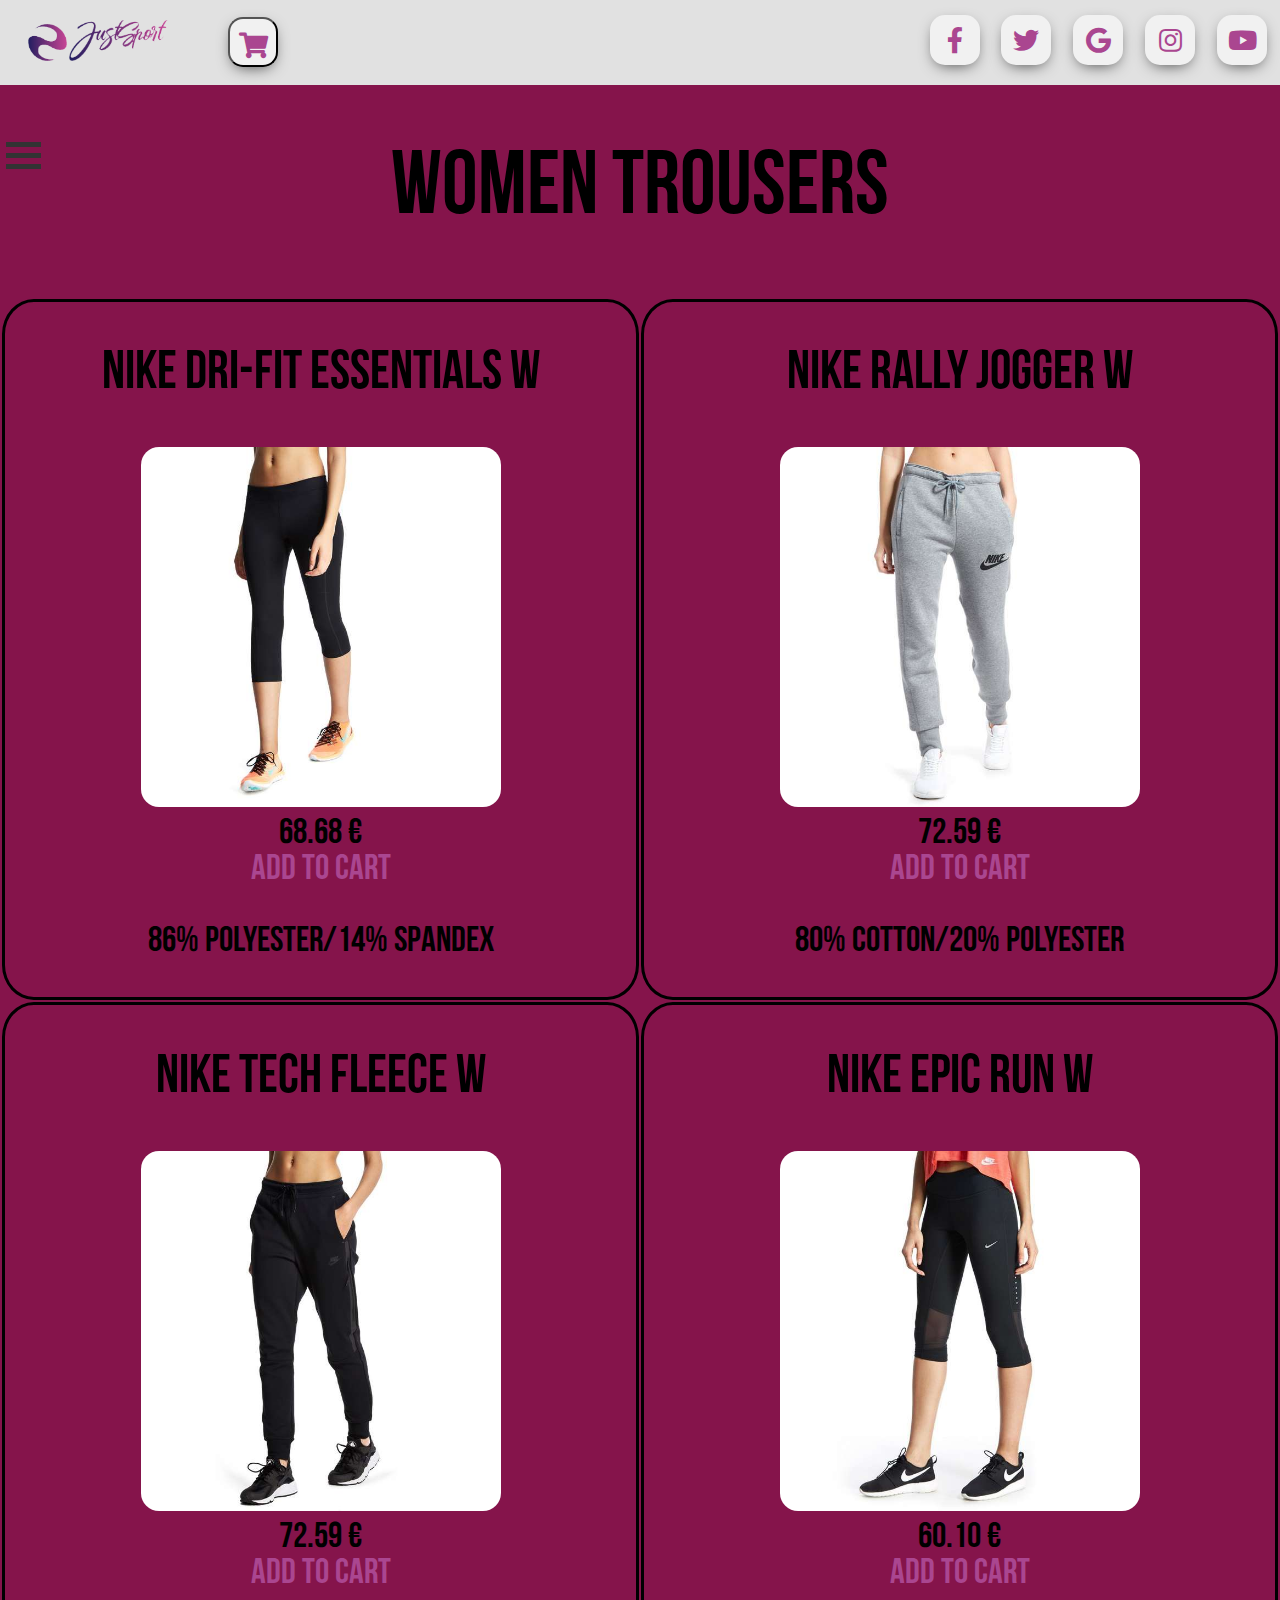
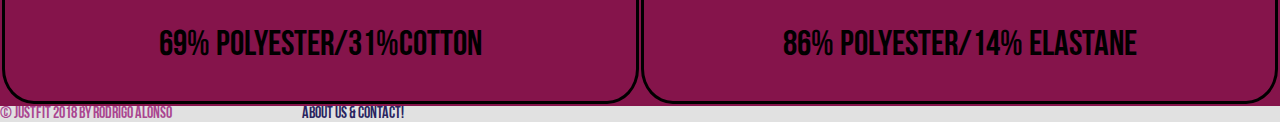
<file: html/womentrousers.html>
<!DOCTYPE html>
<html lang="en">

	<head>
		<title>JustSport</title>
		<meta charset="UTF-8">
		<link rel="stylesheet" type="text/css" href="../styles/women.css">
		<link rel="stylesheet" type="text/css" href="../styles/common.css">
		<link rel="stylesheet" type="text/css" href="https://use.fontawesome.com/releases/v5.4.2/css/all.css">
		<link rel="icon" type="img/png" href="../images/logoimg.png">
		<!-- text and images movement -->
		<script type="text/javascript" src="../js/jquery-1.7.2.min.js"></script>
		<!-- Shopping cart github-url: -->
		  <script type="text/javascript" src="../js/simpleCart.js"></script>
			<script type="text/javascript">
					var shippingInfo = '';
					var description = '';
					function captureAddress()
					{
							$('body').append('<div style="position:absolute;top:0;left:0;width:100%;height:100%;background: rgb(0, 0, 0);background: rgba(0, 0, 0, 0.6);filter:progid:DXImageTransform.Microsoft.gradient(startColorstr=#99000000, endColorstr=#99000000);-ms-filter: \"progid:DXImageTransform.Microsoft.gradient(startColorstr=#99000000, endColorstr=#99000000)\";"><div style="border:solid thick #000000;width:350px;min-height:450px;margin:80px 450px;background:#FFFFFF;" id="formBox">&nbsp;</div></div>');
							$('#formBox').html($('#form'));
					}
					simpleCart({
							checkout: {
									type: "SendForm" ,
									url: "https://sandbox.payfast.co.za/eng/process" , //Change this to https://www.payfast.co.za/eng/process when you finished testing

									// HTTP method for form, "POST"
									method: "POST" ,

									// URL to redirect browser to after successful checkout
									success: "http://127.0.0.1:61742/html/womentshirts.html#" ,

									// URL to redirect browser to after checkout was cancelled by buyer
									cancel: "http://127.0.0.1:61742/html/womentshirts.html#" ,

									extra_data: {
											merchant_id: "10000100", // Change this to your merchant ID, you can find this in the Settings section of your PayFast account
											merchant_key: "46f0cd694581a", // Change this to your merchant Key, you can find this in the Settings section of your PayFast account
											notify_url: "http://127.0.0.1:61742/html/womentshirts.html#", // If you have a page to handle the ITN, else remove this line
											item_name: "Purchase from my store", // Change this to describe a generic sale
											m_payment_id: "123456789" // This could be used to identify the order within the ITN callback
									}
							},
							// Custom function to handle shipping costs
							shippingCustom: function(){

									 if( simpleCart.quantity() > 20 ){
												return 0;
									 } else {
												return 10.00;
									 }
							},
							//shippingFlatRate: 10,    //a basic flat rate shipping
							//shippingQuantityRate: 3, //rate based on the total quantity of the cart (i.e. shipping quantity rate of $3 = $21 for 7 items)
							//shippingTotalRate: 0.1,  //a percentage of the total cost of the cart
							beforeCheckout: function( data ){
									//get shipping details
									 $('.info').each(function(e){
											var entry = $(this).val();
											if(entry.length > 0)
											{
													shippingInfo += entry + ',';
											}
									}) ;

									//get item details
									$('.itemRow').each(function(e){
											description += $(this).text() + ', ';
									});

									data.cancel_url = data.cancel_return;
									data.return_url = data.return;
									data.item_description = 'Items: ' + description + '<br />Shipping: ' + shippingInfo;
									data.amount = simpleCart.grandTotal();
							}
					});

					simpleCart.currency({
							code: "EUR" ,
							symbol: "E" ,
							name: "South African Rand"
					});





			</script>

	</head>

	<body>
		<!--Header of the document -->
		<header>
		</header>
		<!--Navigation bar with logo and media buttons-->
		<nav class="logomedia">
			<div >
				<ul>
					<li>
						<table>
							<tr>
								<!-- logo -->
								<td class="logo" style="display:inline">
									<div class="outside">
										<img src="../images/logoimg.png" alt="logoimg" style="width:20%" >
										<img src="../images/logoname.png" alt="logotext" style="width:50%">
									</div>
									<div class="inside">
										<img src="../images/slogan.png" alt="slogan" style="width:50%" id="slogan">
									</div>
								</td>
								<!-- Shopping cart button -->
								<td>
									<button id="cart" class="btn" onclick="appearcart()">
										<i class="fas fa-shopping-cart"></i>
									</button>
								</td>
								<!-- Media buttons -->
								<td class="media">
									<a class="btn" href="https://www.facebook.com/" target="_blank">
										<i class="fab fa-facebook-f"></i>
									</a>
									<a class="btn" href="https://twitter.com/" target="_blank">
										<i class="fab fa-twitter"></i>
									</a>
									<a class="btn" href="https://plus.google.com/" target="_blank">
										<i class="fab fa-google"></i>
									</a>
									<a class="btn" href="https://www.instagram.com/" target="_blank">
										<i class="fab fa-instagram"></i>
									</a>
									<a class="btn" href="https://www.youtube.com/" target="_blank">
										<i class="fab fa-youtube"></i>
									</a>
								</td>
						</table>
					</li>
				</ul>
			</div>
		</nav>
		<!-- Navigation bar between html -->
		<nav id="navpages" class="navpages" >

							<button id="but" class="but" onclick="myFunctionMenu(this)">
								<span id="bar1" class="bar1"></span>
								<span id="bar2" class="bar2"></span>
								<span id="bar3" class="bar3"></span>
							</button>

				<ul id="myMenu" class="menu">
					<li> <a href="../index.html">Index</a> </li>
					<li>
						<a href="men.html">Men</a>
						<ul class="submenuproducts" style="left:29%;">
							<li> <a href="mentshirts.html">Men T-shirts</a> </li>
							<li> <a href="mentrousers.html" >Men trousers</a> </li>
						</ul>
					 </li>
					<li>
						<a href="women.html" style="color:skyblue">Women</a>
						<ul class="submenuproducts" style="left:46%;">
							<li> <a href="womentshirts.html" >Women T-shirts</a> </li>
							<li> <a href="javascript:void(0);" style="color:skyblue">Women trousers</a> </li>
						</ul>
					</li>
					<li> <a href="contact.html">Contact!</a> </li>
			</ul>
		</nav>
		<!-- Shopping cart, appears when pressing Shopping cart button -->
		<div id="idsubmenucart"  class="submenucart" >
		<table >
				<tr >
						<td class="shoppingcart-container" ><div style="width:120%;border: solid;border-radius:5%;" class="simpleCart_items"></div></td>
				</tr>
				<tr>
						<td >
								<div style="width:120%;border: solid;border-radius:5%;" id="cartTotal"><strong>Total: </strong><span class="simpleCart_total"></span></div>
						</td>
				</tr>
				<tr>
						<td>
							<noscript><a href="no_javascript.html" class="simpleCart_empty">Empty Cart</a>;</noscript>
							<script>document.write('<a href="#" class="simpleCart_empty">Empty Cart</a>');</script>
						</td>
						<td>
							<noscript><a href="no_javascript.html" class="simpleCart_checkout">Checkout</a>;</noscript>
							<script>document.write('<a href="#" class="simpleCart_checkout">Checkout</a>');</script>
						</td>
				</tr>
		</table>
		</div>
		<!-- Script for navigation bar between html and shopping cart -->
		<script>
		<!--Script for navigation bar -->
			function myFunction(x) {
				x.classList.toggle("change");
			}

			function wait(){
				document.getElementById("navpages").style.background = "none";
				document.getElementById("myMenu").style.display = "none";
			}

			function barblack(){
				document.getElementById("bar1").style.background= "#333";
				document.getElementById("bar2").style.background= "#333";
				document.getElementById("bar3").style.background= "#333";
			}

			function barwhite(){
				document.getElementById("bar1").style.background= "white";
				document.getElementById("bar2").style.background= "white";
				document.getElementById("bar3").style.background= "white";
			}
			function myFunctionMenu(x){
				if (document.getElementById("myMenu").style.display == "inline"){
					document.getElementById("navpages").style.animation = "animationnavout 1s ease";
					document.getElementById("navpages").className = "navpagesclick";
					document.getElementById("but").style.animation = "none";
					setTimeout(wait,800);
					barblack();
					myFunction(x);
				}
				else {
					document.getElementById("myMenu").style.display = "inline";
					document.getElementById("navpages").className = "navpagesclick";
					document.getElementById("navpages").style.animation = "animationnavin 1s ease";
					document.getElementById("navpages").style.background = "linear-gradient(to right, #2a2460 0%, #aa4690 100%)";
					document.getElementById("but").style.animation = "none";
					myFunction(x);
					barwhite();
				}
			}
			<!-- Script for cart -->
			document.getElementById("idsubmenucart").style.display = "none";
			function appearcart(){
				if(document.getElementById("idsubmenucart").style.display == "none"){
					document.getElementById("idsubmenucart").style.display = "block";
				}
				else{
					document.getElementById("idsubmenucart").style.display = "none";
				}
			}

		</script>

		<!--Section of the document -->

		<section >
			<div style="text-align:center">
				<h1> Women trousers</h1>
			</div>

		</section>

		<section>
			<!-- table 2 cols 2 rows with products-->
			<table >
            <tr>
                <td style="border: solid;border-radius:5%;">
                    <div class="simpleCart_shelfItem">
                        <h2 class="item_name">Nike Dri-Fit Essentials W</h2>
                        <img src="../images/nikedryfitw.jpg" alt="Nike Medalist" title="Nike Medalist" class="item_image" style="z-index:-1;"/>
                        <br><span class="item_price"><strong>68.68 €</strong></span><br>
						<noscript><a href="no_javascript.html" class="item_add">Add to Cart</a>;</noscript>
						<script>document.write('<a href="javascript:void(0);" class="item_add">Add to Cart</a>');</script>
						<p class="item_Description">86% Polyester/14% Spandex</p>
                    </div>
                </td>
                <td style="border: solid;border-radius:5%;">
                    <div class="simpleCart_shelfItem">
                        <h2 class="item_name">Nike Rally Jogger W</h2>
                        <img src="../images/nikerallyjoggerw.jpg" alt="Nike Pro Warm W" title="Nike Pro Warm W" class="item_image" style="z-index:-1;"/>
                        <br><span class="item_price"><strong>72.59 €</strong></span><br>
						<noscript><a href="no_javascript.html" class="item_add">Add to Cart</a>;</noscript>
						<script>document.write('<a href="javascript:void(0);" class="item_add">Add to Cart</a>');</script>
						<p class="item_Description">80% Cotton/20% Polyester</p>
                    </div>
                </td>
            </tr>
            <tr>
                <td style="border: solid;border-radius:5%;">
                    <div class="simpleCart_shelfItem">
                        <h2 class="item_name">Nike Tech Fleece W</h2>
												 <img src="../images/niketechfleecew.jpg" alt="Nike Cool Breeze" title="Nike Cool Breeze" class="item_image" style="z-index:-1;"/>
                        <br><span class="item_price"><strong>72.59 €</strong></span><br>
						<noscript><a href="no_javascript.html" class="item_add">Add to Cart</a>;</noscript>
						<script>document.write('<a href="javascript:void(0);" class="item_add">Add to Cart</a>');</script>
						<p class="item_Description">69% Polyester/31%Cotton</p>
                    </div>
                </td>
                <td style="border: solid;border-radius:5%;">
                    <div class="simpleCart_shelfItem">
                        <h2 class="item_name">Nike Epic Run W</h2>
												<img src="../images/nikeepicrunw.jpg" alt="Nike City Cool Swoosh" title="Nike City Cool Swoosh" class="item_image" style="z-index:-1;"/>
                        <br><span class="item_price"><strong>60.10 €</strong></span><br>
						<noscript><a href="no_javascript.html" class="item_add">Add to Cart</a>;</noscript>
						<script>document.write('<a  href="javascript:void(0);" class="item_add">Add to Cart</a>');</script>
						<p class="item_Description">86% Polyester/14% Elastane</p>
                    </div>
                </td>
            </tr>

        </table>
		</section>

		<!--Foot of the document-->
		<footer style="position:relative;bottom:0;">
			&#169; JustFit 2018   By Rodrigo Alonso <a href="contact.html" target="_blank"> About us & Contact!</a>
		</footer>
	</body>
</html>
</file>
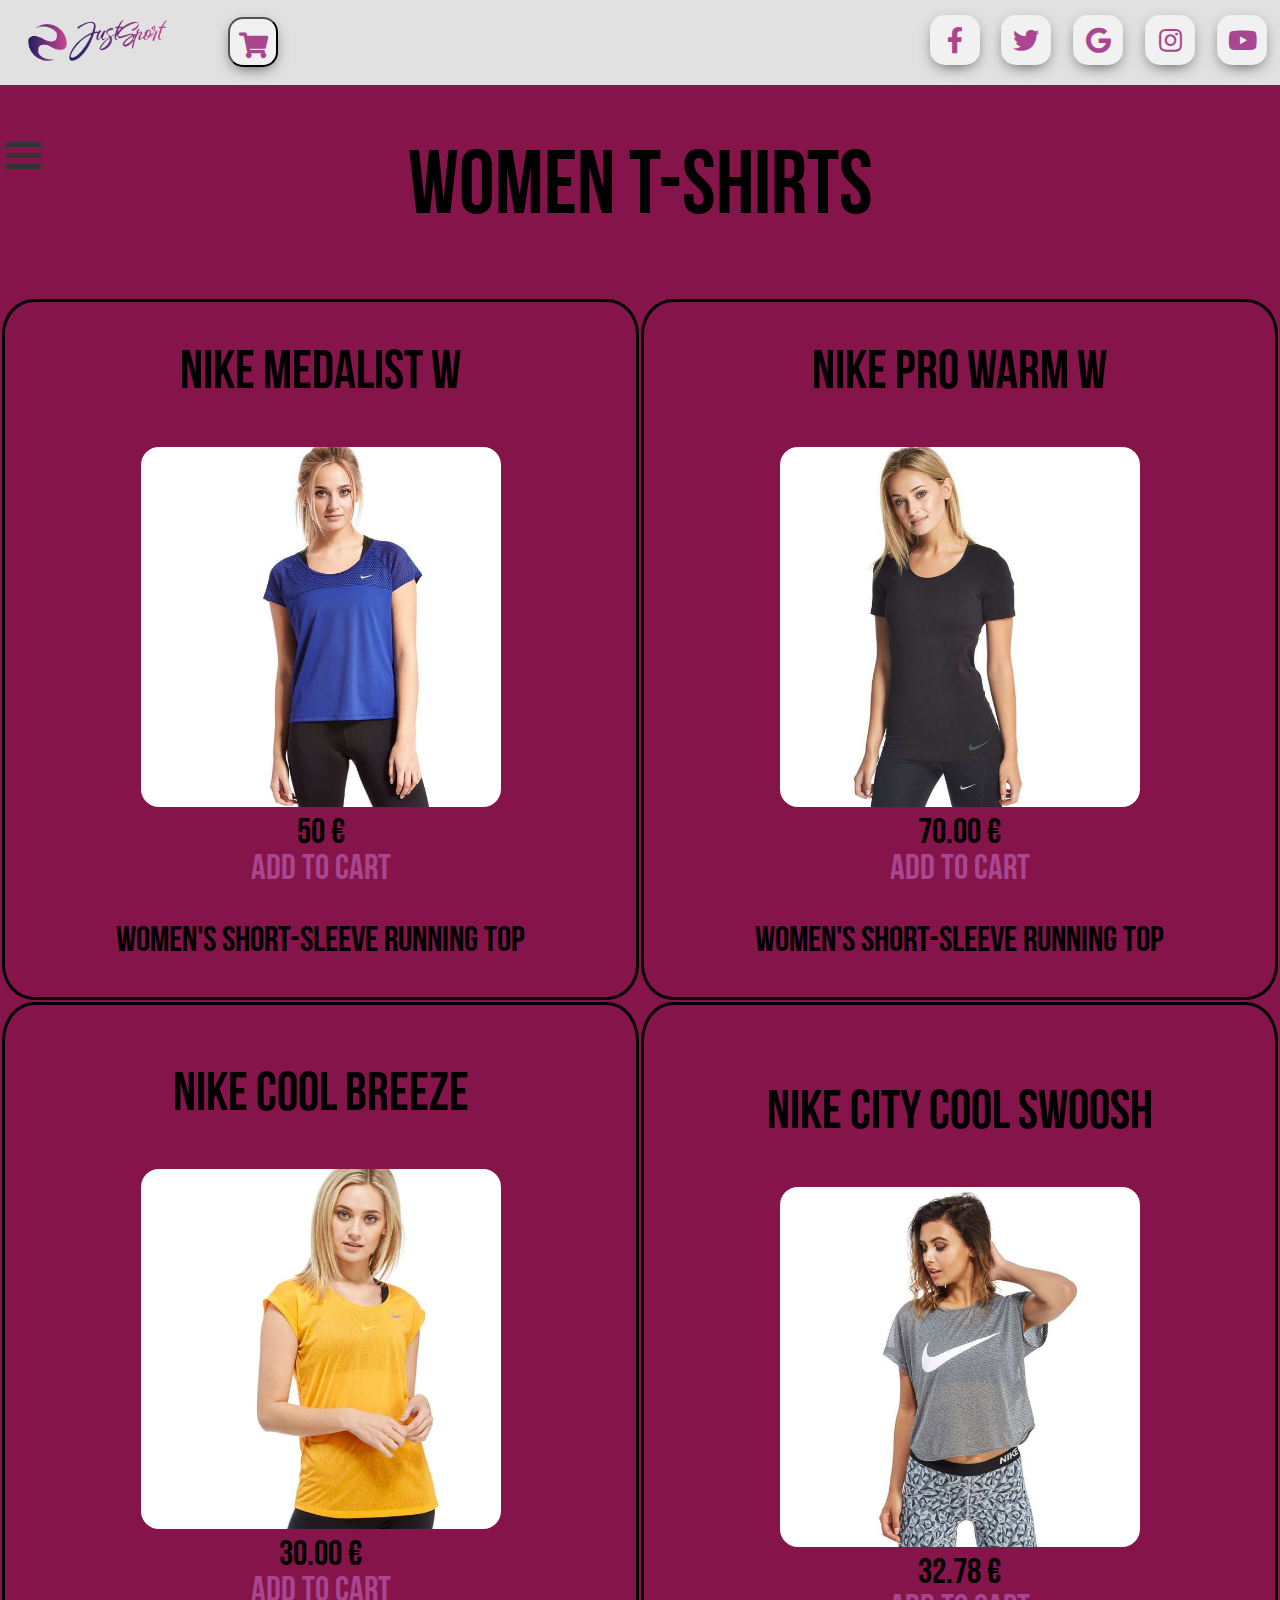
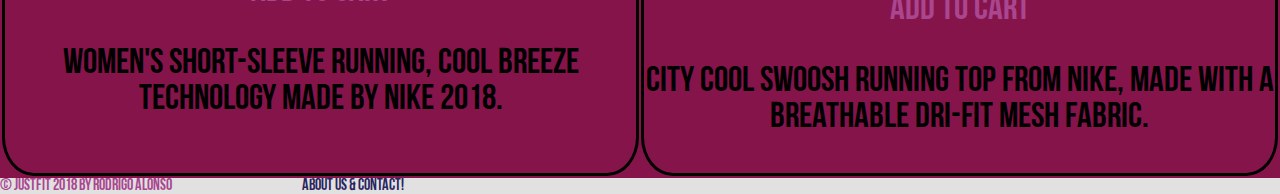
<file: html/womentshirts.html>
<!DOCTYPE html>
<html lang="en">

	<head>
		<title>JustSport</title>
		<meta charset="UTF-8">
		<link rel="stylesheet" type="text/css" href="../styles/women.css">
		<link rel="stylesheet" type="text/css" href="../styles/common.css">
		<link rel="stylesheet" type="text/css" href="https://use.fontawesome.com/releases/v5.4.2/css/all.css">
		<link rel="icon" type="img/png" href="../images/logoimg.png">
		<!-- text and images movement -->
		<script type="text/javascript" src="../js/jquery-1.7.2.min.js"></script>
		<!-- Shopping cart github-url: -->
		  <script type="text/javascript" src="../js/simpleCart.js"></script>
			<script type="text/javascript">
					var shippingInfo = '';
					var description = '';
					function captureAddress()
					{
							$('body').append('<div style="position:absolute;top:0;left:0;width:100%;height:100%;background: rgb(0, 0, 0);background: rgba(0, 0, 0, 0.6);filter:progid:DXImageTransform.Microsoft.gradient(startColorstr=#99000000, endColorstr=#99000000);-ms-filter: \"progid:DXImageTransform.Microsoft.gradient(startColorstr=#99000000, endColorstr=#99000000)\";"><div style="border:solid thick #000000;width:350px;min-height:450px;margin:80px 450px;background:#FFFFFF;" id="formBox">&nbsp;</div></div>');
							$('#formBox').html($('#form'));
					}
					simpleCart({
							checkout: {
									type: "SendForm" ,
									url: "https://sandbox.payfast.co.za/eng/process" , //Change this to https://www.payfast.co.za/eng/process when you finished testing

									// HTTP method for form, "POST"
									method: "POST" ,

									// URL to redirect browser to after successful checkout
									success: "http://127.0.0.1:61742/html/womentshirts.html#" ,

									// URL to redirect browser to after checkout was cancelled by buyer
									cancel: "http://127.0.0.1:61742/html/womentshirts.html#" ,

									extra_data: {
											merchant_id: "10000100", // Change this to your merchant ID, you can find this in the Settings section of your PayFast account
											merchant_key: "46f0cd694581a", // Change this to your merchant Key, you can find this in the Settings section of your PayFast account
											notify_url: "http://127.0.0.1:61742/html/womentshirts.html#", // If you have a page to handle the ITN, else remove this line
											item_name: "Purchase from my store", // Change this to describe a generic sale
											m_payment_id: "123456789" // This could be used to identify the order within the ITN callback
									}
							},
							// Custom function to handle shipping costs
							shippingCustom: function(){

									 if( simpleCart.quantity() > 20 ){
												return 0;
									 } else {
												return 10.00;
									 }
							},
							//shippingFlatRate: 10,    //a basic flat rate shipping
							//shippingQuantityRate: 3, //rate based on the total quantity of the cart (i.e. shipping quantity rate of $3 = $21 for 7 items)
							//shippingTotalRate: 0.1,  //a percentage of the total cost of the cart
							beforeCheckout: function( data ){
									//get shipping details
									 $('.info').each(function(e){
											var entry = $(this).val();
											if(entry.length > 0)
											{
													shippingInfo += entry + ',';
											}
									}) ;

									//get item details
									$('.itemRow').each(function(e){
											description += $(this).text() + ', ';
									});

									data.cancel_url = data.cancel_return;
									data.return_url = data.return;
									data.item_description = 'Items: ' + description + '<br />Shipping: ' + shippingInfo;
									data.amount = simpleCart.grandTotal();
							}
					});

					simpleCart.currency({
							code: "EUR" ,
							symbol: "E" ,
							name: "South African Rand"
					});





			</script>

	</head>

	<body>
		<!--Navigation bar with logo and media buttons-->
		<nav class="logomedia">
				<ul>
					<li>
						<table>
							<tr>
								<!-- logo -->
								<td class="logo" style="display:inline">
									<div class="outside">
										<img src="../images/logoimg.png" alt="logoimg" style="width:20%" >
										<img src="../images/logoname.png" alt="logotext" style="width:50%">
									</div>
									<div class="inside">
										<img src="../images/slogan.png" alt="slogan" style="width:50%" id="slogan">
									</div>
								</td>
								<!-- Shopping cart button -->
								<td>
									<button id="cart" class="btn" onclick="appearcart()">
										<i class="fas fa-shopping-cart"></i>
									</button>
								</td>
								<!-- Media buttons -->
								<td class="media">
									<a class="btn" href="https://www.facebook.com/" target="_blank">
										<i class="fab fa-facebook-f"></i>
									</a>
									<a class="btn" href="https://twitter.com/" target="_blank">
										<i class="fab fa-twitter"></i>
									</a>
									<a class="btn" href="https://plus.google.com/" target="_blank">
										<i class="fab fa-google"></i>
									</a>
									<a class="btn" href="https://www.instagram.com/" target="_blank">
										<i class="fab fa-instagram"></i>
									</a>
									<a class="btn" href="https://www.youtube.com/" target="_blank">
										<i class="fab fa-youtube"></i>
									</a>
								</td>
						</table>
					</li>
				</ul>
		</nav>
		<!-- Navigation bar between html -->
		<nav id="navpages" class="navpages" >

							<button  id="but" class="but" onclick="myFunctionMenu(this)">
								<span id="bar1" class="bar1"></span>
								<span id="bar2" class="bar2"></span>
								<span id="bar3" class="bar3"></span>
							</button>

				<ul id="myMenu" class="menu">
					<li> <a href="../index.html">Index</a> </li>
					<li>
						<a href="men.html">Men</a>
						<ul class="submenuproducts" style="left:29%;">
							<li> <a href="mentshirts.html">Men T-shirts</a> </li>
							<li> <a href="mentrousers.html" >Men trousers</a> </li>
						</ul>
					 </li>
					<li>
						<a href="women.html" style="color:skyblue">Women</a>
						<ul class="submenuproducts" style="left:46%;">
							<li> <a href="javascript:void(0);" style="color:skyblue">Women T-shirts</a> </li>
							<li> <a href="womentrousers.html" >Women trousers</a> </li>
						</ul>
					</li>
					<li> <a href="contact.html">Contact!</a> </li>
			</ul>
		</nav>
		<!-- Shopping cart, appears when pressing Shopping cart button -->
		<div id="idsubmenucart"  class="submenucart" >
		<table >
				<tr >
						<td class="shoppingcart-container" ><div style="width:120%;border: solid;border-radius:5%;" class="simpleCart_items"></div></td>
				</tr>
				<tr>
						<td  >
								<div style="width:120%;border: solid;border-radius:5%;" id="cartTotal"><strong>Total: </strong><span class="simpleCart_total"></span></div>
						</td>
				</tr>
				<tr>
						<td>
							<noscript><a href="no_javascript.html" class="simpleCart_empty">Empty Cart</a>;</noscript>
							<script>document.write('<a href="#" class="simpleCart_empty">Empty Cart</a>');</script>
						</td>
						<td>
							<noscript><a href="no_javascript.html" class="simpleCart_checkout">Checkout</a>;</noscript>
							<script>document.write('<a href="#" class="simpleCart_checkout">Checkout</a>');</script>
						</td>
				</tr>
		</table>
		</div>
		<!-- Script for navigation bar between html and shopping cart -->
		<script>
		<!--Script for navigation bar -->
			function myFunction(x) {
				x.classList.toggle("change");
			}

			function wait(){
				document.getElementById("navpages").style.background = "none";
				document.getElementById("myMenu").style.display = "none";
			}

			function barblack(){
				document.getElementById("bar1").style.background= "#333";
				document.getElementById("bar2").style.background= "#333";
				document.getElementById("bar3").style.background= "#333";
			}

			function barwhite(){
				document.getElementById("bar1").style.background= "white";
				document.getElementById("bar2").style.background= "white";
				document.getElementById("bar3").style.background= "white";
			}
			function myFunctionMenu(x){
				if (document.getElementById("myMenu").style.display == "inline"){
					document.getElementById("navpages").style.animation = "animationnavout 1s ease";
					document.getElementById("navpages").className = "navpagesclick";
					document.getElementById("but").style.animation = "none";
					setTimeout(wait,800);
					barblack();
					myFunction(x);
				}
				else {
					document.getElementById("myMenu").style.display = "inline";
					document.getElementById("navpages").className = "navpagesclick";
					document.getElementById("navpages").style.animation = "animationnavin 1s ease";
					document.getElementById("navpages").style.background = "linear-gradient(to right, #2a2460 0%, #aa4690 100%)";
					document.getElementById("but").style.animation = "none";
					myFunction(x);
					barwhite();
				}
			}
			<!-- Script for cart -->
			document.getElementById("idsubmenucart").style.display = "none";
			function appearcart(){
				if(document.getElementById("idsubmenucart").style.display == "none"){
					document.getElementById("idsubmenucart").style.display = "block";
				}
				else{
					document.getElementById("idsubmenucart").style.display = "none";
				}
			}

		</script>

		<!--Section of the document -->

		<section >
			<div style="text-align:center">
				<h1> Women T-shirts</h1>
			</div>

		</section>

		<section>
			<!-- table 2 cols 1 row with products-->
			<table >
            <tr>
                <td style="border: solid;border-radius:5%;">
                    <div class="simpleCart_shelfItem">
                        <h2 class="item_name">Nike Medalist W</h2>
                        <img src="../images/nikemedalist.jpg" alt="Nike Medalist" title="Nike Medalist" class="item_image" style="z-index:-1;"/>
                        <br><span class="item_price"><strong>50 €</strong></span><br>
						<noscript><a href="no_javascript.html" class="item_add">Add to Cart</a>;</noscript>
						<script>document.write('<a href="javascript:void(0);" class="item_add">Add to Cart</a>');</script>
						<p class="item_Description">Women's Short-Sleeve Running Top</p>
                    </div>
                </td>
                <td style="border: solid;border-radius:5%;">
                    <div class="simpleCart_shelfItem">
                        <h2 class="item_name">Nike Pro Warm W</h2>
                        <img src="../images/nikeprowarmw.jpg" alt="Nike Pro Warm W" title="Nike Pro Warm W" class="item_image" style="z-index:-1;"/>
                        <br><span class="item_price"><strong>70.00 €</strong></span><br>
						<noscript><a href="no_javascript.html" class="item_add">Add to Cart</a>;</noscript>
						<script>document.write('<a href="javascript:void(0);" class="item_add">Add to Cart</a>');</script>
						<p class="item_Description">Women's Short-Sleeve Running Top</p>
                    </div>
                </td>
            </tr>
            <tr>
                <td style="border: solid;border-radius:5%;">
                    <div class="simpleCart_shelfItem">
                        <h2 class="item_name">Nike Cool Breeze</h2>
												 <img src="../images/nikecoolbreezew.jpg" alt="Nike Cool Breeze" title="Nike Cool Breeze" class="item_image" style="z-index:-1;"/>
                        <br><span class="item_price"><strong>30.00 €</strong></span><br>
						<noscript><a href="no_javascript.html" class="item_add">Add to Cart</a>;</noscript>
						<script>document.write('<a href="javascript:void(0);" class="item_add">Add to Cart</a>');</script>
						<p class="item_Description">Women's Short-Sleeve Running, Cool Breeze technology made by Nike 2018.</p>
                    </div>
                </td>
                <td style="border: solid;border-radius:5%;">
									<br>
                    <div class="simpleCart_shelfItem">
                        <h2 class="item_name">Nike City Cool Swoosh</h2>
												 <img src="../images/nikecitycoolw.jpg" alt="Nike City Cool Swoosh" title="Nike City Cool Swoosh" class="item_image" style="z-index:-1;"/>
                        <br><span class="item_price"><strong>32.78 €</strong></span><br>
						<noscript><a href="no_javascript.html" class="item_add">Add to Cart</a>;</noscript>
						<script>document.write('<a  href="javascript:void(0);" class="item_add">Add to Cart</a>');</script>
						<p class="item_Description">City Cool Swoosh Running Top from Nike, made with a breathable Dri-FIT mesh fabric.</p>
                    </div>
                </td>
            </tr>

        </table>
		</section>
		<!--Foot of the document-->
		<footer style="position:relative;bottom:0;">
			&#169; JustFit 2018   By Rodrigo Alonso <a href="contact.html" target="_blank"> About us & Contact!</a>
		</footer>
	</body>
</html>
</file>
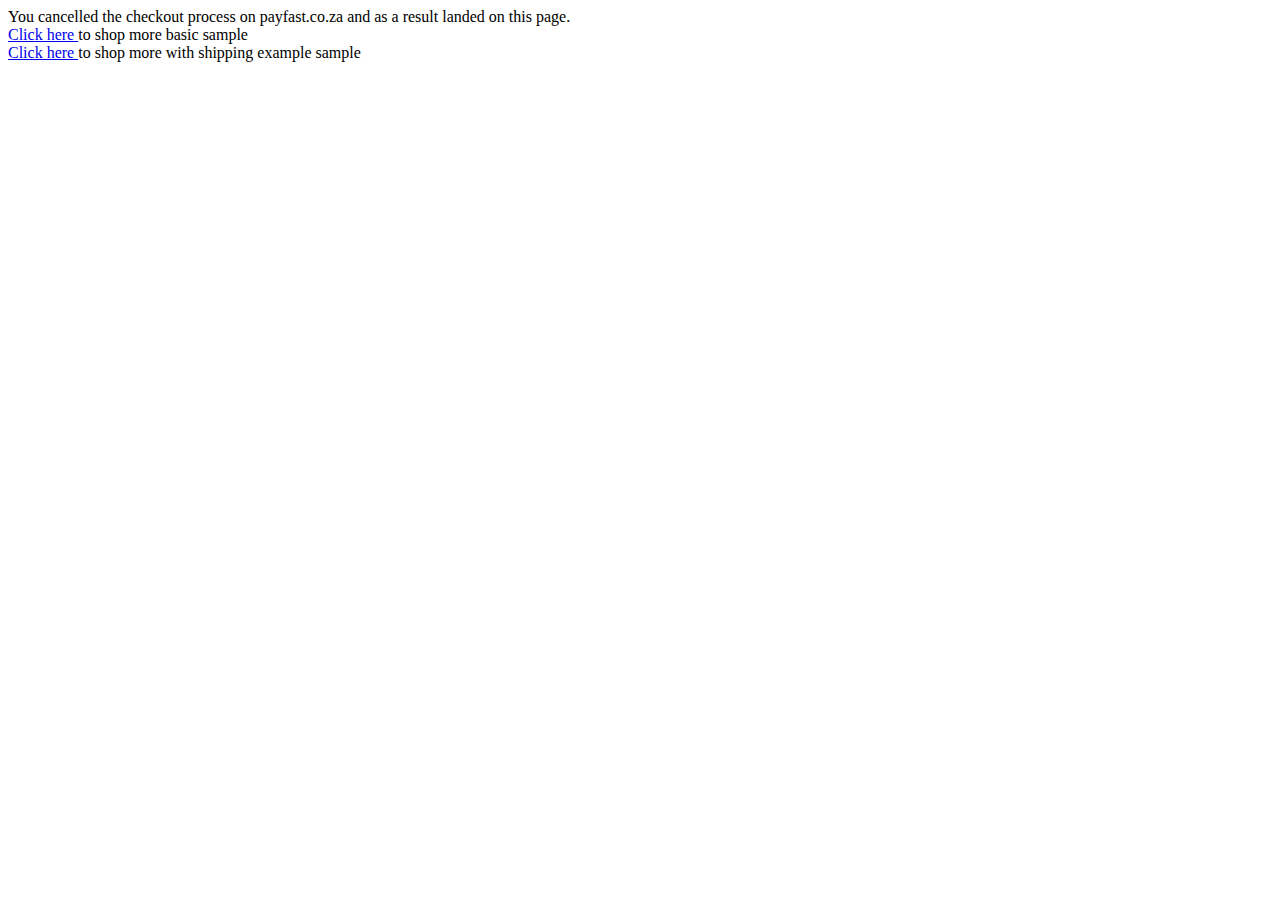
<file: PayFast-mod-simplecart-576ee07/cancel.html>
<!DOCTYPE html PUBLIC "-//W3C//DTD XHTML 1.0 Transitional//EN" "http://www.w3.org/TR/xhtml1/DTD/xhtml1-transitional.dtd">
<!--Copyright (c) 2008 PayFast (Pty) Ltd
You (being anyone who is not PayFast (Pty) Ltd) may download and use this plugin / code in your own website in conjunction with a registered and active PayFast account. If your PayFast account is terminated for any reason, you may not use this plugin / code or part thereof.
Except as expressly indicated in this licence, you may not use, copy, modify or distribute this plugin / code or part thereof in any way.-->
<html xmlns="http://www.w3.org/1999/xhtml" xml:lang="en" lang="en">
    <head>
        <meta http-equiv="content-type" content="text/html; charset=iso-8859-1" />
        <title>simpleCart(js) checkout cancelled on payfast.co.za</title>
        <script type="text/javascript" src="js/jquery-1.7.2.min.js"></script>
    </head>
    <body>
        You cancelled the checkout process on payfast.co.za and as a result landed on this page. <br/>
        <a href="/simplecartjs-basic-sample.html">    Click here   </a> to shop more basic sample<br>
         <a href="/simplecartjs-with-shipping-sample.html">    Click here   </a> to shop more with shipping example sample

    </body>
</html>
</file>
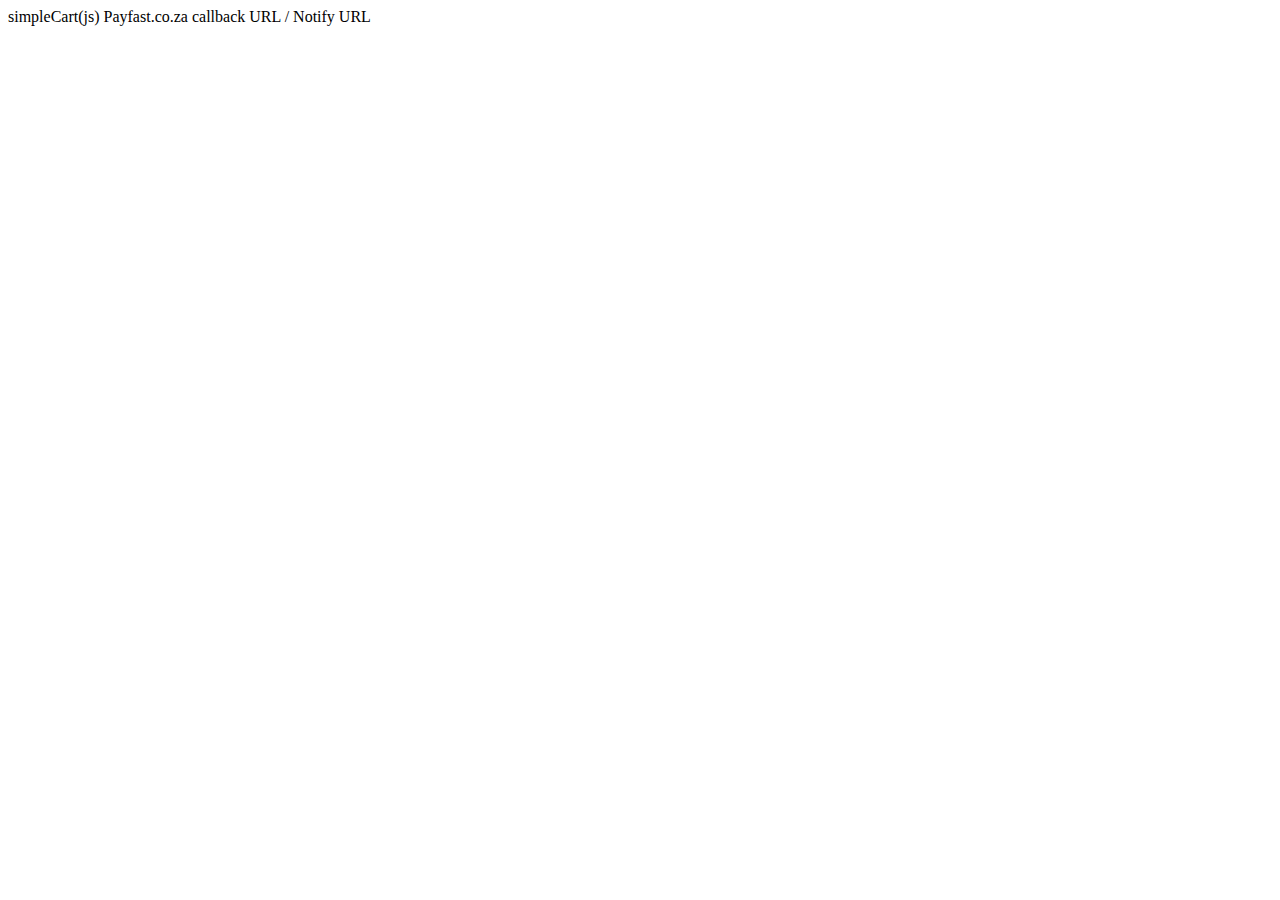
<file: PayFast-mod-simplecart-576ee07/notify.html>
<!DOCTYPE html PUBLIC "-//W3C//DTD XHTML 1.0 Transitional//EN" "http://www.w3.org/TR/xhtml1/DTD/xhtml1-transitional.dtd">
<!--Copyright (c) 2008 PayFast (Pty) Ltd
You (being anyone who is not PayFast (Pty) Ltd) may download and use this plugin / code in your own website in conjunction with a registered and active PayFast account. If your PayFast account is terminated for any reason, you may not use this plugin / code or part thereof.
Except as expressly indicated in this licence, you may not use, copy, modify or distribute this plugin / code or part thereof in any way.-->
<html xmlns="http://www.w3.org/1999/xhtml" xml:lang="en" lang="en">
    <head>
        <meta http-equiv="content-type" content="text/html; charset=iso-8859-1" />
        <title>simpleCart(js) Payfast.co.za callback URL / Notify URL</title>
        <script type="text/javascript" src="js/jquery-1.7.2.min.js"></script>
    </head>
    <body>
      simpleCart(js) Payfast.co.za callback URL / Notify URL
    </body>
</html>
</file>
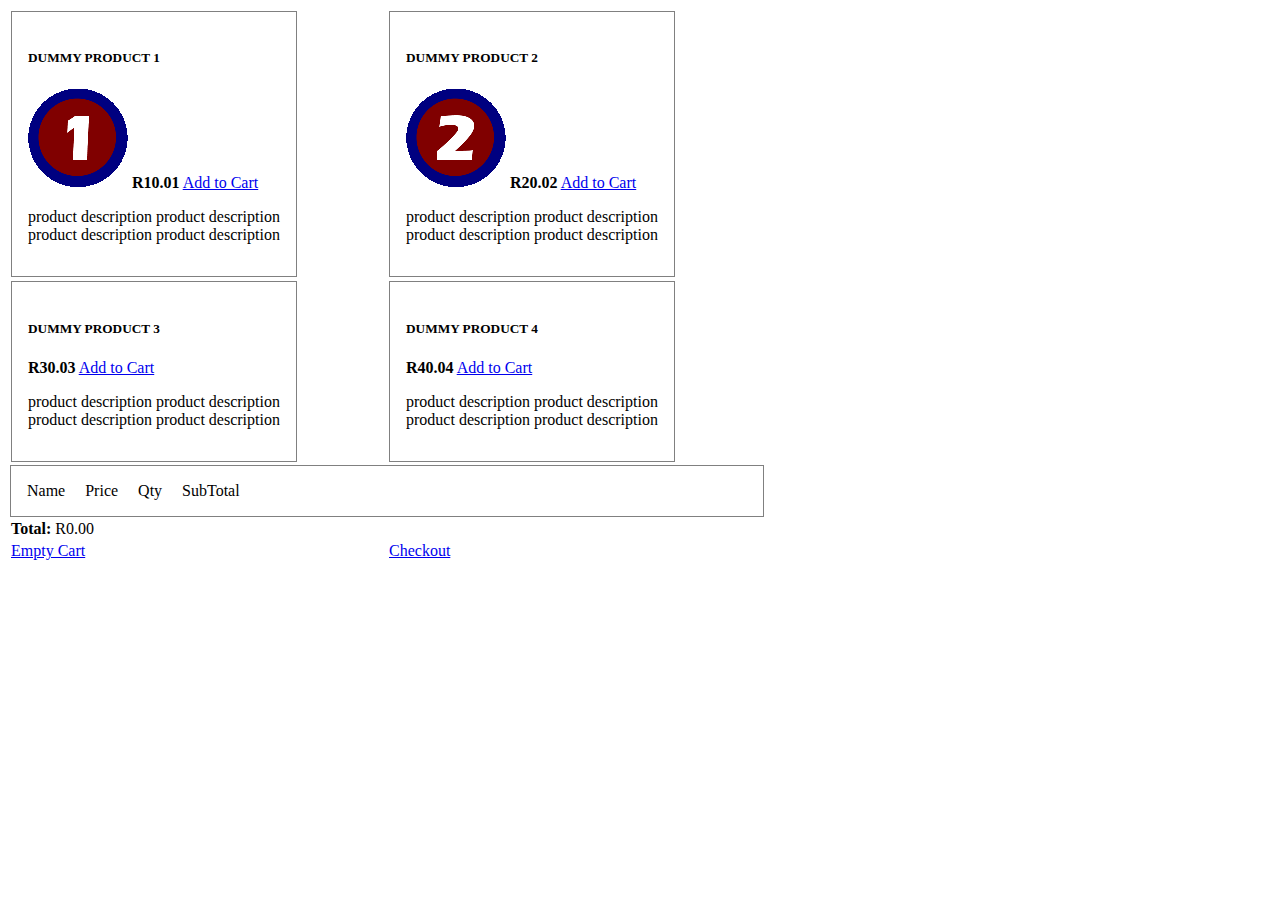
<file: PayFast-mod-simplecart-576ee07/simplecartjs-basic-sample.html>
<!DOCTYPE html PUBLIC "-//W3C//DTD XHTML 1.0 Transitional//EN" "http://www.w3.org/TR/xhtml1/DTD/xhtml1-transitional.dtd">
<!--Copyright (c) 2008 PayFast (Pty) Ltd
You (being anyone who is not PayFast (Pty) Ltd) may download and use this plugin / code in your own website in conjunction with a registered and active PayFast account. If your PayFast account is terminated for any reason, you may not use this plugin / code or part thereof.
Except as expressly indicated in this licence, you may not use, copy, modify or distribute this plugin / code or part thereof in any way.-->
<html xmlns="http://www.w3.org/1999/xhtml" xml:lang="en" lang="en">
    <head>
        <meta http-equiv="content-type" content="text/html; charset=iso-8859-1" />
        <title>simpleCart(js) Payfast shopping cart example</title>
        <script type="text/javascript" src="js/jquery-1.7.2.min.js"></script>
        <script type="text/javascript" src="js/simpleCart.js"></script>
        <script type="text/javascript">
            simpleCart({
                checkout: { 
                    type: "SendForm" , 
                    url: "https://sandbox.payfast.co.za/eng/process" ,

                    // HTTP method for form, "POST" 
                    method: "POST" , 

                    // URL to redirect browser to after successful checkout
                    success: "http://yourwebsite.co.za/success.html" , 

                    // URL to redirect browser to after checkout was cancelled by buyer
                    cancel: "http://yourwebsite.co.za/cancel.html" ,

                    extra_data: {
                        currency_code: "ZAR",
                        merchant_id: "10000100",
                        merchant_key: "46f0cd694581a",
                        notify_url: "http://yourwebsite.co.za/notify.html", //this is the ITN or callback URL
                        amount: simpleCart.total,                           // Total amount = item1 + item2 + item3 etc
                        name_first: "Buyer first name",                          
                        name_last: "Buyer last name",                       
                    }
                },
                beforeCheckout: function( data ){
                    data.currency = "ZAR";
                    data.cancel_url = data.cancel_return;
                    data.return_url = data.return;
                    var payfast_description = '';
                    for (var key in data)
                        if (key.match(/^item_name/))
                            payfast_description += ' '+data[key];
                    data.item_description = data.item_name = payfast_description;
                }
            });
        </script>
        <style>
            .simpleCart_items div, div {
                float:left;
                position: relative;
                margin-right: 20px;
            }
            .simpleCart_shelfItem, .shoppingcart-container {
                border: 1px solid gray;
                padding: 1em;
            }
        </style>
    </head>
    <body>
        <table>
            <tr>
                <td>
                    <div class="simpleCart_shelfItem">
                        <h5 class="item_name">DUMMY PRODUCT 1</h5>
                        <img src="images/num_1_m.gif" alt="DUMMY PRODUCT 1" title="DUMMY PRODUCT 1" class="item_image"/>
                        <span class="item_price"><strong>R10.01</strong></span>
						<noscript><a href="no_javascript.html" class="item_add">Add to Cart</a>;</noscript>
						<script>document.write('<a href="#" class="item_add">Add to Cart</a>');</script>
						<p class="item_Description">product description product description<br/>product description product description</p>
                    </div>
                </td>
                <td>
                    <div class="simpleCart_shelfItem">
                        <h5 class="item_name">DUMMY PRODUCT 2</h5>
                        <img src="images/num_2_m.gif" alt="DUMMY PRODUCT 2" title="DUMMY PRODUCT 2" class="item_image"/>
                        <span class="item_price"><strong>R20.02</strong></span>
						<noscript><a href="no_javascript.html" class="item_add">Add to Cart</a>;</noscript>
						<script>document.write('<a href="#" class="item_add">Add to Cart</a>');</script>
						<p class="item_Description">product description product description<br/>product description product description</p>
                    </div>  
                </td>
            </tr>
            <tr>
                <td>
                    <div class="simpleCart_shelfItem">
                        <h5 class="item_name">DUMMY PRODUCT 3</h5>
                        <span class="item_price"><strong>R30.03</strong></span>
						<noscript><a href="no_javascript.html" class="item_add">Add to Cart</a>;</noscript>
						<script>document.write('<a href="#" class="item_add">Add to Cart</a>');</script>
						<p class="item_Description">product description product description<br/>product description product description</p>
                    </div>  
                </td>
                <td>
                    <div class="simpleCart_shelfItem">
                        <h5 class="item_name">DUMMY PRODUCT 4</h5>
                        <span class="item_price"><strong>R40.04</strong></span>
						<noscript><a href="no_javascript.html" class="item_add">Add to Cart</a>;</noscript>
						<script>document.write('<a href="#" class="item_add">Add to Cart</a>');</script>
						<p class="item_Description">product description product description<br/>product description product description</p>
                    </div>  
                </td>
            </tr>
            <tr>
                <td colspan="2" class="shoppingcart-container"><div style="width:700px;" class="simpleCart_items"></div></td>
            </tr>
            <tr>
                <td colspan="2" align="center">
                    <div id="cartTotal"><strong>Total: </strong><span class="simpleCart_total"></span></div>
                </td>
            </tr>
            <tr>
                <td>
					<noscript><a href="no_javascript.html" class="simpleCart_empty">Empty Cart</a>;</noscript>
					<script>document.write('<a href="#" class="simpleCart_empty">Empty Cart</a>');</script>
				</td>
                <td>
					<noscript><a href="no_javascript.html" class="simpleCart_checkout">Checkout</a>;</noscript>
					<script>document.write('<a href="#" class="simpleCart_checkout">Checkout</a>');</script>
            </tr>
        </table>
    </body>
</html>
</file>
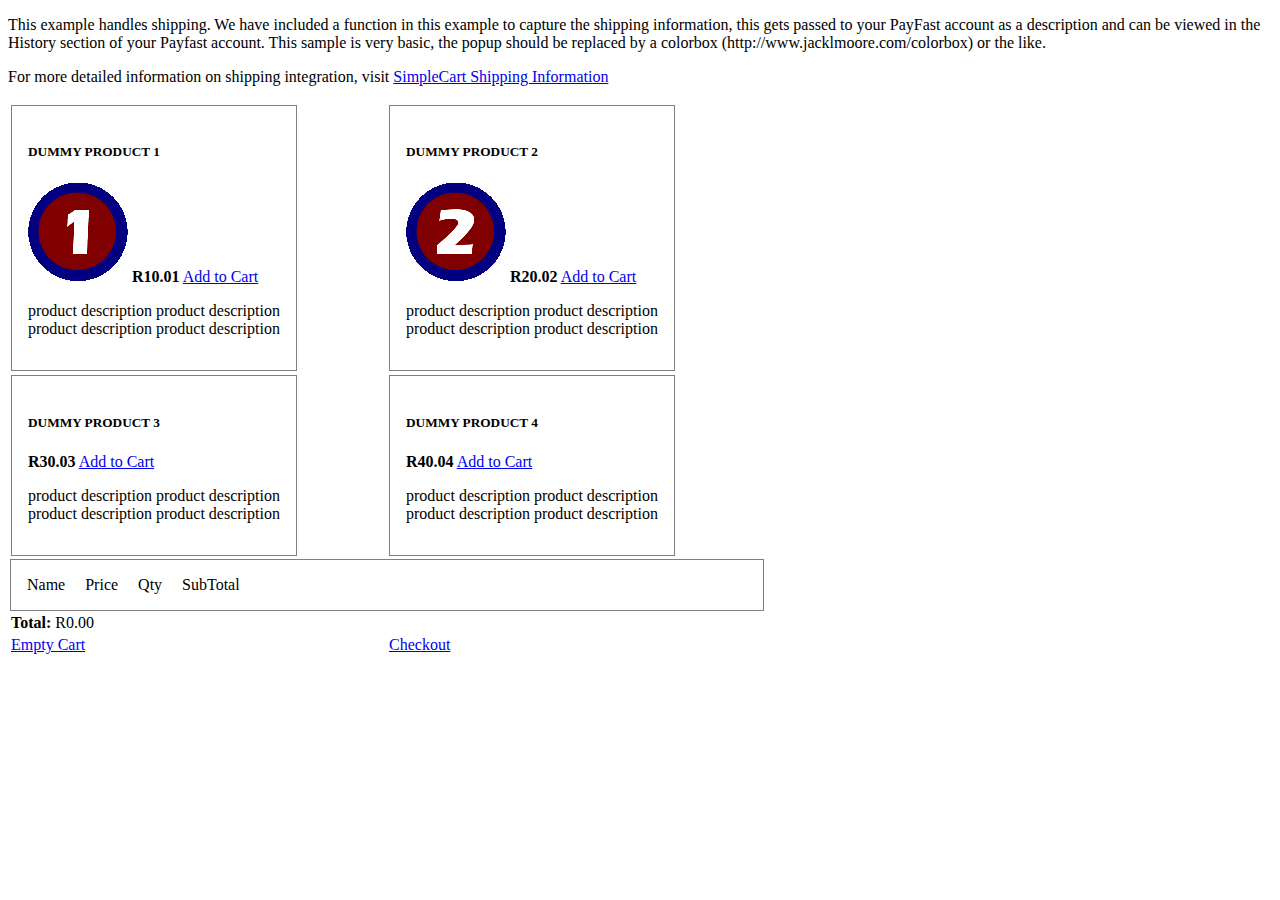
<file: PayFast-mod-simplecart-576ee07/simplecartjs-with-shipping-sample.html>
<!DOCTYPE html PUBLIC "-//W3C//DTD XHTML 1.0 Transitional//EN" "http://www.w3.org/TR/xhtml1/DTD/xhtml1-transitional.dtd">
<!--Copyright (c) 2008 PayFast (Pty) Ltd
You (being anyone who is not PayFast (Pty) Ltd) may download and use this plugin / code in your own website in conjunction with a registered and active PayFast account. If your PayFast account is terminated for any reason, you may not use this plugin / code or part thereof.
Except as expressly indicated in this licence, you may not use, copy, modify or distribute this plugin / code or part thereof in any way.-->
<html xmlns="http://www.w3.org/1999/xhtml" xml:lang="en" lang="en">
    <head>
        <meta http-equiv="content-type" content="text/html; charset=iso-8859-1" />
        <title>simpleCart(js) Payfast shopping cart example with shipping</title>
        <script type="text/javascript" src="js/jquery-1.7.2.min.js"></script>
        <script type="text/javascript" src="js/simpleCart.js"></script>
        <script type="text/javascript">
            var shippingInfo = '';
            var description = '';
            function captureAddress()
            {
                $('body').append('<div style="position:absolute;top:0;left:0;width:100%;height:100%;background: rgb(0, 0, 0);background: rgba(0, 0, 0, 0.6);filter:progid:DXImageTransform.Microsoft.gradient(startColorstr=#99000000, endColorstr=#99000000);-ms-filter: \"progid:DXImageTransform.Microsoft.gradient(startColorstr=#99000000, endColorstr=#99000000)\";"><div style="border:solid thick #000000;width:350px;min-height:450px;margin:80px 450px;background:#FFFFFF;" id="formBox">&nbsp;</div></div>');
                $('#formBox').html($('#form'));
            }
            simpleCart({
                checkout: { 
                    type: "SendForm" , 
                    url: "https://sandbox.payfast.co.za/eng/process" , //Change this to https://www.payfast.co.za/eng/process when you finished testing

                    // HTTP method for form, "POST" 
                    method: "POST" , 

                    // URL to redirect browser to after successful checkout
                    success: "http://yourdomain.com/success.html" , 

                    // URL to redirect browser to after checkout was cancelled by buyer
                    cancel: "http://yourdomain.com/cancel.html" ,

                    extra_data: {
                        merchant_id: "10000100", // Change this to your merchant ID, you can find this in the Settings section of your PayFast account
                        merchant_key: "46f0cd694581a", // Change this to your merchant Key, you can find this in the Settings section of your PayFast account
                        notify_url: "http://yourdomain.com/notify.html", // If you have a page to handle the ITN, else remove this line
                        item_name: "Purchase from my store", // Change this to describe a generic sale              
                        m_payment_id: "123456789" // This could be used to identify the order within the ITN callback
                    }
                },
                // Custom function to handle shipping costs
                shippingCustom: function(){ 

                     if( simpleCart.quantity() > 20 ){
                          return 0;
                     } else {
                          return 10.00;
                     }
                },
                //shippingFlatRate: 10,    //a basic flat rate shipping
                //shippingQuantityRate: 3, //rate based on the total quantity of the cart (i.e. shipping quantity rate of $3 = $21 for 7 items)
                //shippingTotalRate: 0.1,  //a percentage of the total cost of the cart
                beforeCheckout: function( data ){
                    //get shipping details
                     $('.info').each(function(e){
                        var entry = $(this).val();
                        if(entry.length > 0)
                        {
                            shippingInfo += entry + ',';
                        }                       
                    }) ; 

                    //get item details
                    $('.itemRow').each(function(e){
                        description += $(this).text() + ', ';
                    });

                    data.cancel_url = data.cancel_return;
                    data.return_url = data.return;                    
                    data.item_description = 'Items: ' + description + '<br />Shipping: ' + shippingInfo;
                    data.amount = simpleCart.grandTotal();
                }
            });

            simpleCart.currency({
                code: "ZAR" ,
                symbol: "R" ,
                name: "South African Rand"
            });

            

                

        </script>
        <style>
            .simpleCart_items div, div {
                float:left;
                position: relative;
                margin-right: 20px;
            }
            .simpleCart_shelfItem, .shoppingcart-container {
                border: 1px solid gray;
                padding: 1em;
            }
        </style>
    </head>
    <body>
        <p>This example handles shipping. We have included a function in this example to capture the shipping information, this gets passed to your PayFast account as a description and can be viewed in the History section of your Payfast account. This sample is very basic, the popup should be replaced by a colorbox (http://www.jacklmoore.com/colorbox) or the like. </p>
        <p>For more detailed information on shipping integration, visit <a href='http://simplecartjs.org/documentation/shipping'>SimpleCart Shipping Information</a></p>
        <table>
            <tr>
                <td>
                    <div class="simpleCart_shelfItem">
                        <h5 class="item_name">DUMMY PRODUCT 1</h5>
                        <img src="images/num_1_m.gif" alt="DUMMY PRODUCT 1" title="DUMMY PRODUCT 1" class="item_image"/>
                        <span class="item_price"><strong>R10.01</strong></span>
                        <noscript><a href="no_javascript.html" class="item_add">Add to Cart</a>;</noscript>
                        <script>document.write('<a href="#" class="item_add">Add to Cart</a>');</script>
                        <p class="item_Description">product description product description<br/>product description product description</p>
                    </div>
                </td>
                <td>
                    <div class="simpleCart_shelfItem">
                        <h5 class="item_name">DUMMY PRODUCT 2</h5>
                        <img src="images/num_2_m.gif" alt="DUMMY PRODUCT 2" title="DUMMY PRODUCT 2" class="item_image"/>
                        <span class="item_price"><strong>R20.02</strong></span>
                        <noscript><a href="no_javascript.html" class="item_add">Add to Cart</a>;</noscript>
                        <script>document.write('<a href="#" class="item_add">Add to Cart</a>');</script>
                        <p class="item_Description">product description product description<br/>product description product description</p>
                    </div>  
                </td>
            </tr>
            <tr>
                <td>
                    <div class="simpleCart_shelfItem">
                        <h5 class="item_name">DUMMY PRODUCT 3</h5>
                        <span class="item_price"><strong>R30.03</strong></span>
                        <noscript><a href="no_javascript.html" class="item_add">Add to Cart</a>;</noscript>
                        <script>document.write('<a href="#" class="item_add">Add to Cart</a>');</script>
                        <p class="item_Description">product description product description<br/>product description product description</p>
                    </div>  
                </td>
                <td>
                    <div class="simpleCart_shelfItem">
                        <h5 class="item_name">DUMMY PRODUCT 4</h5>
                        <span class="item_price"><strong>R40.04</strong></span>
                        <noscript><a href="no_javascript.html" class="item_add">Add to Cart</a>;</noscript>
                        <script>document.write('<a href="#" class="item_add">Add to Cart</a>');</script>
                        <p class="item_Description">product description product description<br/>product description product description</p>
                    </div>  
                </td>
            </tr>
            <tr>
                <td colspan="2" class="shoppingcart-container"><div style="width:700px;" class="simpleCart_items"></div></td>
            </tr>
            <tr>
                <td colspan="2" align="center">
                    <div id="cartTotal"><strong>Total: </strong><span class="simpleCart_total"></span></div>
                </td>
            </tr>
            <tr>
                <td>
                    <noscript><a href="no_javascript.html" class="simpleCart_empty">Empty Cart</a>;</noscript>
                    <script>document.write('<a href="#" class="simpleCart_empty">Empty Cart</a>');</script>
                </td>
                <td>
                    <noscript><a href="no_javascript.html" class="simpleCart_checkout">Checkout</a>;</noscript>
                    <script>document.write('<a href="#" onclick="captureAddress();return false;">Checkout</a>');</script>
            </tr>
        </table>
        <div style="display:none;">
            <div id="form">
                    <h4>Your Address</h4>
                    Line 1: <input class='info' type='text'><br>
                    Line 2: <input class='info' type='text'><br>
                    City: <input class='info' type='text'><br>
                    Post Code: <input class='info' type='text'><br>
                    Province: <input class='info' type='text'><br>
                    Country: <select class='info'>
                                <option value='Botswana'>Botswana</option>
                                <option value='Mozambique'>Mozambique</option>
                                <option value='Namibia'>Namibia</option>
                                <option value='South Africa' selected='selected'>South Africa</option>
                                <option value='Zimbabwe'>Zimbabwe</option>
                            </select><br>
                    <a href="#" class="simpleCart_checkout">Checkout</a>
                
            </div>
        </div>
    </body>
</html>
</file>
<file: styles/contact.css>
/* Body */
body{
	background-color:#0074D9;
	background-position: right;
	z-index:-1;
	background-attachment: fixed;
}

/* Contact section */
section h1{
	font-size: 10vh;
}
section p{
	font-size: 5vh;
}

section table{
	font-size: 4vh;
	text-align:left;
	width:100%;
}

/* Input */
section table input{
	background-color:#E1E1E1;
}

/* Text area */
section table textarea{
	background-color:#E1E1E1;
	width:100%;
}

/* Submit button */
input [type=submit] {
	color:white;
	background-color: #333;
}

#submit {
	height: 5vh;
	width: 20vh;
	color:white;
	background-color: #333;
	border:0;
	border-radius:50%;
	cursor: pointer;
}

#submit:hover{
	background-color:#E1E1E1;
	color:#333;
}

/* Footer */
footer{
	position: relative;

	bottom:0;
}
</file>
<file: styles/common.css>
/* Font family */
@font-face {
	font-family: BebasNeuer;
	src: url('../fonts/bebas_neue/BebasNeue Bold.otf');
	font-weight: normal;
	font-style: normal;
}

/* Scrolling animation */
html {
  scroll-behavior: smooth;
	overflow-x: hidden;
}

/* Body  */
body{
	font-family: BebasNeuer;
	margin:inherit;
}

/* Scrollbar */
body::-webkit-scrollbar-track
{
	-webkit-box-shadow: inset 0 0 6px rgba(0,0,0,0.3);
	border-radius: 10px;
	background-color: #F5F5F5;
}

body::-webkit-scrollbar
{
	width: 12px;
	background-color: #F5F5F5;
}

body::-webkit-scrollbar-thumb
{
	border-radius: 10px;
	-webkit-box-shadow: inset 0 0 6px rgba(0,0,0,.3);
	background-color: #333;
}

/* Navigation bar */
nav{
	position: sticky;
	top:0;
	z-index:3;
}

/* Logo and media navigation bar  */
.logomedia ul {
	list-style-type: none;
	height:10%;
	margin: 0;
	padding: 0;
	background-color: #E1E1E1;

}

.logomedia li{
	padding-left: 2%;
	padding-right: 0%;
	height: inherit;
	overflow: hidden;
}

/* Logo and hover */
.logo{
	text-align: left;
	overflow:  hidden;
}

.inside {
  position: absolute;
  top: 25%;
  left: 2%;
  width: 20%;
  opacity: 0;
	text-align:  left;
	overflow: hidden;
}

.logo:hover .outside{
	 opacity:0;
	 transition: .5s ease;
}

.logo:hover .inside{
	 opacity:1;
	 transition: .5s ease;
}

/* Cart button */
.cart{
	bottom:10%;
	background:none;
	border:none;
	cursor:pointer;
}

#cart:focus{
	outline:0;
}

/* Media buttons and animation  */
.media  {
	position: relative;
	width: 80%;
	text-align: right;
}

.btn{
	text-align: center;
	display: inline-block;
	width: 50px;
	height: 50px;
	background: #f1f1f1;
	margin: 1%;
	border-radius: 30%;
	box-shadow: 0 5px 15px -5px rgba(0,0,0,0.7);
	color: #aa4690;
	overflow: hidden;
	position: relative;
}

.btn i{
	line-height: 50px;
	font-size: 26px;
	transition: 0.2s linear;
}

.btn:hover i{
	transform: scale(1.3);
	color: #f1f1f1;
}

.btn::before{
	content: "";
	position: absolute;
	width: 120%;
	height: 120%;
	background: linear-gradient(to right, #2a2460 0%, #aa4690 100%);
	transform: rotate(45deg);
	left: -110%;
	top: 90%;
}

.btn:hover::before{
	animation: buttonanimation 0.7s 1;
	top: -10%;
	left: -10%;
}

@keyframes buttonanimation{
	0%{
		left: -110%;
		top: 90%;
	}50%{
		left: 10%;
		top: -30%;
	}100%{
		top: -10%;
		left: -10%;
	}
}

/* Navigation bar between html */

/* Menu button and movement */
.but{
	display: inline;
}
.but{
  display: inline;
  cursor: pointer;
	background: none;
	border: none;
}

.but:focus{
	outline:0;
}

.bar1, .bar2, .bar3 {
	display: block;
  width: 35px;
  height: 5px;
	background-color: #333;
  margin: 6px 0;
  transition: 0.4s;
}

.change .bar1 {
  transform: rotate(-45deg) translate(-9px, 6px);
	transition-delay: 1s;
}

.change .bar2 {
	opacity: 0;
	transition-delay: 1s;
}

.change .bar3 {
  transform: rotate(45deg) translate(-8px, -8px);
	transition-delay: 1s;
}

/* General menu css */
.navpages{
	background:none;
	border-radius: 25px;
	position: fixed;
	width: 40%;
	top:15%;
}

.navpages ul,.navpagesclick ul{
	list-style-type: none;
	margin: 0;
	padding: 0;
	background: none;
	width: 100%;
}

.navpages li,.navpagesclick li{
	padding-left: 2%;
	padding-right: 8%;
	display: inline-block;
	background: none;
	height: 100%;
}

.navpages li a	,.navpagesclick li a{
	font-size: 30px;
	text-decoration: none;
	color: white;
	display: inline;
}

.navpagesclick{
	background: linear-gradient(to right, #2a2460 0%, #aa4690 100%);
	border-radius: 25px;
	position:fixed;
	width: 40%;
	top:15%;
}

/* Submenu */
.submenuproducts{
	position:absolute;
	display:none;
	top:100%;
	border-bottom-left-radius:20%;
	border-bottom-right-radius:20%;
}

.menu li:hover .submenuproducts{
	display:block;
	background-color:#aa3690;
	width:40%;
	transition: 0.7s all;
}

.menu{
	display:none;
	width:100%;
	height: 80%;

}

@keyframes animationnavin{
	from {
	transform : translateX(-100%); }

	to {
	transform :translatex(0); }
}

@keyframes animationnavout{
	from {
	transform : translateX(0%); }

	to {
	transform :translatex(-100%); }
}

/* Cart css and scrollbar */
.submenucart{
	font-size:3vh;
	display:none;
	position:fixed;
	background: skyblue;
	width: 33%;
	height: 30%;
	border-style: solid double;
	border-bottom-left-radius:5%;
	border-top-left-radius:5%;
	overflow-y:scroll;
	top:22%;
	z-index:2;
}

.submenucart a{
	text-decoration:none;
	color:#aa4690;
	background: #333;
	padding-left: 1vh;
	padding-right: 1vh;
	border-radius: 5%;
}

.submenucart a:visited{
	color:#aa4690;
}

.submenucart::-webkit-scrollbar-track
{
	-webkit-box-shadow: inset 0 0 6px rgba(0,0,0,0.3);
	border-radius: 10px;
	background-color: #F5F5F5;
}

.submenucart::-webkit-scrollbar
{
	width: 12px;
	background-color: #F5F5F5;
}

.submenucart::-webkit-scrollbar-thumb
{
	border-radius: 10px;
	-webkit-box-shadow: inset 0 0 6px rgba(0,0,0,.3);
	background-color: #333;
}

/* Footer */
footer{
	width:100%;
	background-color: #E1E1E1;
	color: #aa4690;

}

footer a{
	text-decoration:none;
	color:#2a2460;
	padding-left: 10%;
}
</file>
<file: styles/women.css>
/* Body */
body{
	background-color:#85144b;
	background-position: right;
	z-index:-1;
	background-attachment: fixed;
	margin:inherit;
}


/* Images and buying content */
section h1{
	font-size: 10vh;
}
section p{
	font-size: 5vh;
}

section table{
	font-size: 4vh;
	text-align:left;
	width:100%;
}

section table td{
	width: 50%;
	text-align:center;
}

section table td img{
	background: #85144b;
	position: relative;
	height: 40vh;
	width: 40vh;
	border-radius: 5%;
	z-index: 0;
	overflow: hidden;
}

section table p{
	font-size: 4vh;
}

section table a{
	color:#aa4690;
	text-decoration:none;
	background:none;
	border-radius:5%;
}

section table a:hover{
	color:#333;

}

/* T-shirt and trousers hover for men.html and women.html */
#tshirt img:hover{
	opacity: 0.2;
	transition: .5s ease;
	z-index: 0;
}

#trousers img:hover{
	opacity: 0.2;
	transition: .5s ease;
	z-index: 0;
}

/* Text appearing under the images in men.html and women.html */
.imgtxt{
	text-decoration: none;
	color:#333;
	z-index: -1;
}

/* Footer */
footer{
	position: absolute;
  right: 0;
  bottom: 0;
  left: 0;
}
</file>
